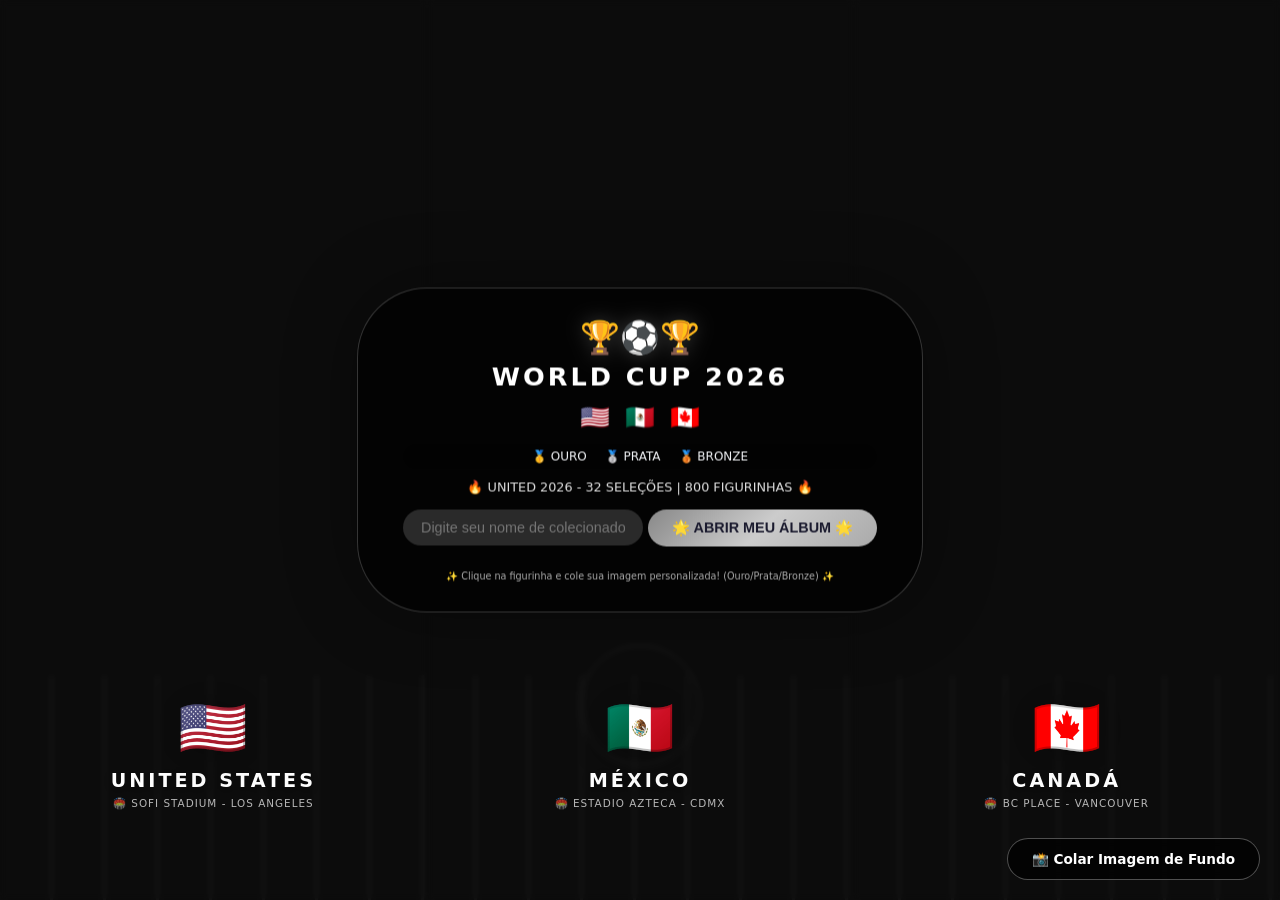
<file: index.html>
<!DOCTYPE html>
<html lang="pt-BR">
<head>
    <meta charset="UTF-8">
    <meta name="viewport" content="width=device-width, initial-scale=1.0, user-scalable=yes">
    <title>🏆 FIFA WORLD CUP 2026 - USA | MEXICO | CANADA - Álbum Digital</title>
    <style>
        * {
            margin: 0;
            padding: 0;
            box-sizing: border-box;
        }

        :root {
            --primary: #0033a0;
            --secondary: #c8102e;
            --gold: #ffd700;
            --silver: #c0c0c0;
            --bronze: #cd7f32;
            --dark-bg: #0a0f1a;
            --card-bg: #11161f;
            --slot-bg: #1e2a32;
            --fifa-gold: #d4af37;
            --gk: #f39c12;
            --df: #2ecc71;
            --ld: #1abc9c;
            --le: #e67e22;
            --vol: #95a5a6;
            --mf: #3498db;
            --pe: #9b59b6;
            --pd: #e84393;
            --at: #e74c3c;
            --escudo: #f1c40f;
        }

        body {
            font-family: 'Segoe UI', 'Roboto', system-ui, sans-serif;
            background: var(--dark-bg);
            color: #f0f2f5;
            overflow-x: hidden;
        }

        /* ANIMAÇÕES */
        @keyframes pulse {
            0%, 100% { transform: scale(1); opacity: 1; }
            50% { transform: scale(1.03); opacity: 0.95; }
        }

        @keyframes float {
            0%, 100% { transform: translateY(0px); }
            50% { transform: translateY(-8px); }
        }

        @keyframes shine {
            0% { background-position: -200%; }
            100% { background-position: 200%; }
        }

        @keyframes confetti {
            0% { transform: translateY(0) rotate(0deg); opacity: 1; }
            100% { transform: translateY(100vh) rotate(720deg); opacity: 0; }
        }

        @keyframes slideDown {
            from { transform: translateY(-100%); opacity: 0; }
            to { transform: translateY(0); opacity: 1; }
        }

        @keyframes fadeIn {
            from { opacity: 0; }
            to { opacity: 1; }
        }

        @keyframes fadeInUp {
            from { opacity: 0; transform: translateY(50px);}
            to { opacity: 1; transform: translateY(0);}
        }

        @keyframes rotateTrophy {
            from { transform: rotate(0deg); }
            to { transform: rotate(360deg); }
        }

        header {
            position: fixed;
            top: 0;
            width: 100%;
            background: rgba(0,0,0,0.85);
            backdrop-filter: blur(14px);
            padding: 12px 5%;
            border-bottom: 1px solid rgba(255,255,255,0.1);
            z-index: 100;
            display: flex;
            justify-content: space-between;
            align-items: center;
            flex-wrap: wrap;
            gap: 10px;
            animation: slideDown 0.5s ease;
        }

        .progress-track {
            width: 220px;
            height: 10px;
            background: rgba(255,255,255,0.2);
            border-radius: 20px;
            margin-top: 6px;
            overflow: hidden;
        }
        .progress-fill {
            height: 100%;
            width: 0%;
            background: linear-gradient(90deg, #888, #ccc, #fff);
            transition: width 0.5s ease;
            border-radius: 20px;
            position: relative;
            overflow: hidden;
        }
        .progress-fill::after {
            content: '';
            position: absolute;
            top: 0;
            left: 0;
            right: 0;
            bottom: 0;
            background: linear-gradient(90deg, transparent, rgba(255,255,255,0.3), transparent);
            animation: shine 1.5s infinite;
        }

        /* TELA DE LOGIN NEUTRA */
        #login-screen {
            position: fixed;
            inset: 0;
            z-index: 2000;
            animation: fadeIn 0.8s ease;
            overflow: hidden;
        }

        /* Fundo neutro */
        .stadium-bg {
            position: absolute;
            top: 0;
            left: 0;
            width: 100%;
            height: 100%;
            background: #1a1a1a;
            z-index: 0;
        }
        .stadium-bg-img {
            position: absolute;
            top: 0;
            left: 0;
            width: 100%;
            height: 100%;
            object-fit: cover;
            z-index: 0;
            opacity: 0.4;
            display: none;
        }

        /* Overlay suave */
        .dark-overlay {
            position: absolute;
            top: 0;
            left: 0;
            width: 100%;
            height: 100%;
            background: rgba(0,0,0,0.3);
            z-index: 1;
        }

        /* Botão para colar imagem de fundo */
        .upload-bg-btn {
            position: absolute;
            bottom: 20px;
            right: 20px;
            background: rgba(0,0,0,0.7);
            padding: 12px 24px;
            border-radius: 40px;
            font-size: 0.85rem;
            cursor: pointer;
            z-index: 50;
            border: 1px solid rgba(255,255,255,0.3);
            transition: all 0.3s;
            font-weight: bold;
            backdrop-filter: blur(5px);
            display: flex;
            align-items: center;
            gap: 10px;
            color: white;
        }
        .upload-bg-btn:hover {
            background: rgba(0,0,0,0.9);
            transform: scale(1.05);
            border-color: rgba(255,255,255,0.5);
        }

        /* Linhas de campo sutis */
        .stadium-lines {
            position: absolute;
            bottom: 0;
            left: 0;
            right: 0;
            height: 25%;
            background: repeating-linear-gradient(
                90deg,
                transparent,
                transparent 50px,
                rgba(255,255,255,0.05) 50px,
                rgba(255,255,255,0.05) 53px
            );
            z-index: 2;
            pointer-events: none;
        }

        /* Círculo central */
        .field-center {
            position: absolute;
            bottom: 15%;
            left: 50%;
            transform: translateX(-50%);
            width: 120px;
            height: 120px;
            border: 1px solid rgba(255,255,255,0.15);
            border-radius: 50%;
            z-index: 2;
            pointer-events: none;
        }

        .countries-container {
            display: flex;
            width: 100%;
            height: 100%;
            position: relative;
            z-index: 5;
        }

        .country-panel {
            flex: 1;
            position: relative;
            overflow: hidden;
            transition: all 0.5s ease;
            cursor: pointer;
            display: flex;
            flex-direction: column;
            align-items: center;
            justify-content: center;
            background: rgba(0,0,0,0.15);
            backdrop-filter: blur(3px);
        }
        .country-panel:hover {
            flex: 1.2;
            background: rgba(0,0,0,0.2);
        }

        /* Fundo neutro dos países */
        .usa-bg-default {
            position: absolute;
            top: 0;
            left: 0;
            width: 100%;
            height: 100%;
            background: rgba(0,0,0,0.2);
            z-index: -1;
        }
        .mexico-bg-default {
            position: absolute;
            top: 0;
            left: 0;
            width: 100%;
            height: 100%;
            background: rgba(0,0,0,0.2);
            z-index: -1;
        }
        .canada-bg-default {
            position: absolute;
            top: 0;
            left: 0;
            width: 100%;
            height: 100%;
            background: rgba(0,0,0,0.2);
            z-index: -1;
        }

        /* Overlay de texto */
        .country-overlay {
            position: absolute;
            bottom: 10%;
            left: 0;
            right: 0;
            text-align: center;
            z-index: 2;
            animation: float 3s ease-in-out infinite;
        }
        .country-flag {
            font-size: 3.5rem;
            filter: drop-shadow(0 0 20px rgba(0,0,0,0.3));
        }
        .country-name {
            font-size: 1.2rem;
            font-weight: 600;
            letter-spacing: 3px;
            color: white;
            text-transform: uppercase;
            text-shadow: 0 2px 10px rgba(0,0,0,0.3);
            margin-top: 8px;
        }
        .stadium-name {
            font-size: 0.65rem;
            color: rgba(255,255,255,0.7);
            margin-top: 5px;
            letter-spacing: 1px;
        }

        /* Card de login neutro */
        .login-card {
            position: absolute;
            top: 50%;
            left: 50%;
            transform: translate(-50%, -50%);
            background: rgba(0,0,0,0.7);
            backdrop-filter: blur(16px);
            padding: 30px 45px;
            border-radius: 70px;
            text-align: center;
            border: 1px solid rgba(255,255,255,0.2);
            box-shadow: 0 0 70px rgba(0,0,0,0.4);
            animation: fadeInUp 0.7s;
            z-index: 25;
            min-width: 340px;
        }

        .login-card h1 {
            font-size: 1.6rem;
            color: white;
            margin-bottom: 8px;
            letter-spacing: 3px;
            animation: pulse 2s infinite;
            font-weight: 700;
        }

        .worldcup-logo {
            font-size: 2rem;
            margin-bottom: 5px;
            animation: rotateTrophy 12s linear infinite;
            display: inline-block;
            filter: drop-shadow(0 0 10px rgba(255,255,255,0.2));
        }

        .host-flags {
            display: flex;
            justify-content: center;
            gap: 15px;
            margin: 12px 0;
            font-size: 1.5rem;
        }
        .host-flags span {
            animation: float 3s ease-in-out infinite;
            cursor: pointer;
            transition: transform 0.3s;
        }
        .host-flags span:hover {
            transform: scale(1.2);
        }

        .medal-icons {
            display: flex;
            justify-content: center;
            gap: 18px;
            margin: 10px 0;
            font-size: 0.75rem;
            background: rgba(0,0,0,0.3);
            padding: 6px 18px;
            border-radius: 40px;
        }
        .medal-icons span {
            display: inline-flex;
            align-items: center;
            gap: 5px;
            transition: all 0.3s;
        }
        .medal-icons span:hover {
            transform: scale(1.15);
        }

        .sticker-preview {
            font-size: 0.6rem;
            margin-top: 10px;
            color: #aaa;
        }

        main {
            margin-top: 115px;
            padding: 20px 4% 60px;
        }

        .country-section {
            background: var(--card-bg);
            border-radius: 36px;
            margin-bottom: 48px;
            padding: 26px 22px;
            border-left: 4px solid rgba(255,255,255,0.2);
            transition: all 0.3s ease;
            box-shadow: 0 12px 28px rgba(0,0,0,0.4);
            animation: fadeInUp 0.5s ease;
            animation-fill-mode: both;
        }
        .country-section:hover {
            transform: translateX(5px);
            border-left-color: rgba(255,255,255,0.5);
        }

        .country-header {
            display: flex;
            align-items: center;
            gap: 20px;
            margin-bottom: 28px;
            font-size: 1.9rem;
            font-weight: 800;
            text-transform: uppercase;
            letter-spacing: 1.5px;
            border-bottom: 1px solid rgba(255,255,255,0.1);
            padding-bottom: 12px;
        }

        .flag-icon {
            width: 60px;
            height: 40px;
            object-fit: cover;
            border-radius: 10px;
            border: 1px solid #aaa;
            box-shadow: 0 3px 8px black;
            transition: transform 0.3s;
        }
        .flag-icon:hover {
            transform: scale(1.1) rotate(5deg);
        }

        .album-grid {
            display: grid;
            grid-template-columns: repeat(auto-fill, minmax(150px, 1fr));
            gap: 20px;
        }

        .sticker {
            aspect-ratio: 3 / 4;
            background: var(--slot-bg);
            border-radius: 20px;
            position: relative;
            cursor: pointer;
            transition: all 0.3s cubic-bezier(0.2, 0.9, 0.4, 1.1);
            display: flex;
            align-items: center;
            justify-content: center;
            border: 1px solid #3a4a5a;
            overflow: hidden;
            box-shadow: 0 6px 12px rgba(0,0,0,0.3);
            animation: fadeInUp 0.4s ease;
            animation-fill-mode: both;
        }

        .sticker::before {
            content: "📸";
            font-size: 3rem;
            font-weight: bold;
            color: #5a6a7a;
            position: absolute;
            opacity: 0.8;
            z-index: 0;
            transition: all 0.3s;
        }

        .sticker:hover {
            transform: translateY(-8px) scale(1.03);
            border-color: var(--fifa-gold);
            box-shadow: 0 20px 30px rgba(0,0,0,0.5);
        }
        .sticker:hover::before {
            transform: scale(1.1);
            color: var(--fifa-gold);
        }

        .sticker-num {
            position: absolute;
            top: 8px;
            left: 12px;
            font-size: 0.7rem;
            background: rgba(0,0,0,0.7);
            padding: 3px 8px;
            border-radius: 40px;
            font-weight: bold;
            z-index: 2;
            color: #ffd966;
            letter-spacing: 0.5px;
        }

        .collected {
            background: #ffffff !important;
        }

        .ouro.collected {
            border: 3px solid var(--fifa-gold) !important;
            box-shadow: 0 0 25px rgba(212,175,55,0.8);
            animation: goldPulse 1s ease;
        }
        @keyframes goldPulse {
            0%, 100% { box-shadow: 0 0 0 0 rgba(212,175,55,0.7); }
            50% { box-shadow: 0 0 0 15px rgba(212,175,55,0); }
        }

        .prata.collected {
            border: 3px solid var(--silver) !important;
            box-shadow: 0 0 20px rgba(192,192,192,0.6);
        }
        .bronze.collected {
            border: 3px solid var(--bronze) !important;
            box-shadow: 0 0 18px rgba(205,127,50,0.5);
        }

        .ouro.collected::after {
            content: "🥇";
            position: absolute;
            top: 5px;
            right: 8px;
            font-size: 18px;
            z-index: 6;
            animation: bounce 0.5s ease;
        }
        .prata.collected::after {
            content: "🥈";
            position: absolute;
            top: 5px;
            right: 8px;
            font-size: 18px;
            z-index: 6;
            animation: bounce 0.5s ease;
        }
        .bronze.collected::after {
            content: "🥉";
            position: absolute;
            top: 5px;
            right: 8px;
            font-size: 18px;
            z-index: 6;
            animation: bounce 0.5s ease;
        }

        @keyframes bounce {
            0%, 100% { transform: scale(1); }
            50% { transform: scale(1.3); }
        }

        .collected::before {
            display: none;
        }

        .player-img {
            width: 100%;
            height: 100%;
            object-fit: cover;
            display: none;
            z-index: 1;
        }

        .collected .player-img {
            display: block;
            animation: pasteGlow 0.5s cubic-bezier(0.2, 0.9, 0.3, 1.2);
        }

        @keyframes pasteGlow {
            0% { transform: scale(1.3) rotate(-5deg); opacity: 0; filter: brightness(1.5);}
            50% { transform: scale(1.05); opacity: 0.8; }
            100% { transform: scale(1); opacity: 1; filter: brightness(1);}
        }

        .info {
            position: absolute;
            bottom: 0;
            left: 0;
            width: 100%;
            background: linear-gradient(to top, #000000dd, #00000099);
            backdrop-filter: blur(8px);
            padding: 8px 4px;
            text-align: center;
            display: none;
            z-index: 3;
            border-top: 1px solid var(--fifa-gold);
            transform: translateY(100%);
            transition: transform 0.3s;
        }

        .collected:hover .info {
            transform: translateY(0);
        }

        .collected .info {
            display: block;
        }

        .info b {
            font-size: 11px;
            font-weight: bold;
            color: white;
            display: block;
            text-transform: uppercase;
            white-space: nowrap;
            overflow: hidden;
            text-overflow: ellipsis;
        }

        .badge {
            display: inline-block;
            padding: 2px 10px;
            border-radius: 30px;
            font-size: 8px;
            font-weight: bold;
            margin-top: 4px;
            text-transform: uppercase;
        }

        .modal {
            display: none;
            position: fixed;
            top: 0;
            left: 0;
            width: 100%;
            height: 100%;
            background: rgba(0,0,0,0.95);
            z-index: 3000;
            justify-content: center;
            align-items: center;
            animation: fadeIn 0.3s ease;
        }
        .modal-content {
            background: #1a1f2e;
            padding: 30px;
            border-radius: 40px;
            text-align: center;
            border: 2px solid var(--fifa-gold);
            max-width: 400px;
            width: 90%;
            animation: slideUp 0.4s ease;
        }
        @keyframes slideUp {
            from { transform: translateY(50px); opacity: 0; }
            to { transform: translateY(0); opacity: 1; }
        }

        .modal-content input, .modal-content select {
            width: 100%;
            margin: 10px 0;
            padding: 12px;
            border-radius: 30px;
            border: none;
            background: #2a2f3e;
            color: white;
        }
        .categoria-select {
            background: #2a2f3e;
            color: white;
            cursor: pointer;
        }

        button {
            background: linear-gradient(135deg, #888, #ccc, #aaa);
            border: none;
            padding: 10px 24px;
            font-weight: bold;
            border-radius: 60px;
            font-size: 0.9rem;
            cursor: pointer;
            transition: all 0.3s;
            color: #1a1a2e;
            font-weight: 800;
        }
        button:hover {
            transform: scale(1.03);
            box-shadow: 0 8px 18px rgba(0,0,0,0.3);
        }

        input {
            padding: 10px 18px;
            border-radius: 60px;
            border: none;
            width: 240px;
            background: #2a2a2a;
            color: white;
            text-align: center;
            font-size: 0.9rem;
            margin-bottom: 15px;
        }
        input:focus {
            outline: none;
            transform: scale(1.02);
            box-shadow: 0 0 10px rgba(255,255,255,0.3);
        }

        .stats-categorias {
            display: flex;
            gap: 20px;
            background: rgba(0,0,0,0.5);
            padding: 8px 15px;
            border-radius: 40px;
            font-size: 0.8rem;
        }
        .ouro-text { color: var(--fifa-gold); font-weight: bold; }
        .prata-text { color: var(--silver); font-weight: bold; }
        .bronze-text { color: var(--bronze); font-weight: bold; }
        .stats-categorias span {
            transition: all 0.3s;
            cursor: pointer;
        }
        .stats-categorias span:hover {
            transform: scale(1.1);
        }

        .host-badge {
            position: fixed;
            bottom: 15px;
            left: 15px;
            background: rgba(0,0,0,0.6);
            backdrop-filter: blur(5px);
            padding: 5px 12px;
            border-radius: 30px;
            font-size: 0.7rem;
            z-index: 99;
            display: flex;
            gap: 8px;
            animation: float 3s ease-in-out infinite;
        }

        .confetti {
            position: fixed;
            width: 10px;
            height: 10px;
            pointer-events: none;
            z-index: 9999;
            animation: confetti 3s ease-out forwards;
        }

        .cat-escudo { background: var(--escudo); color: #000; }
        .cat-goleiro { background: var(--gk); }
        .cat-defesa { background: var(--df); }
        .cat-ld { background: var(--ld); }
        .cat-le { background: var(--le); }
        .cat-vol { background: var(--vol); }
        .cat-meio { background: var(--mf); }
        .cat-pe { background: var(--pe); }
        .cat-pd { background: var(--pd); }
        .cat-ataque { background: var(--at); }

        @media (max-width: 680px) {
            .album-grid { grid-template-columns: repeat(auto-fill, minmax(115px, 1fr)); gap: 14px; }
            .country-header { font-size: 1.2rem; }
            .login-card { padding: 20px 25px; min-width: 300px; }
            .login-card h1 { font-size: 1.3rem; }
            .country-name { font-size: 0.8rem; letter-spacing: 1px; }
            .country-flag { font-size: 2rem; }
            .stadium-name { font-size: 0.5rem; }
            .upload-bg-btn { font-size: 0.65rem; bottom: 10px; right: 10px; padding: 8px 16px; }
            .field-center { width: 60px; height: 60px; bottom: 12%; }
        }
    </style>
</head>
<body>

<div id="login-screen">
    <!-- FUNDO PERSONALIZÁVEL NEUTRO -->
    <div class="stadium-bg" id="stadium-bg-default"></div>
    <img class="stadium-bg-img" id="stadium-bg-img" style="display: none;">
    <div class="dark-overlay"></div>
    
    <!-- Botão para colar imagem de fundo -->
    <div class="upload-bg-btn" onclick="document.getElementById('upload-bg').click()">
        📸 Colar Imagem de Fundo
    </div>
    <input type="file" id="upload-bg" accept="image/*" style="display: none;" onchange="uploadBackgroundImage(this)">
    
    <!-- Linhas do campo de futebol -->
    <div class="stadium-lines"></div>
    <div class="field-center"></div>
    
    <!-- 3 PAÍSES SEDE -->
    <div class="countries-container">
        <!-- USA -->
        <div class="country-panel" id="panel-usa">
            <div class="usa-bg-default" id="bg-usa"></div>
            <div class="country-overlay">
                <div class="country-flag">🇺🇸</div>
                <div class="country-name">UNITED STATES</div>
                <div class="stadium-name">🏟️ SOFI STADIUM - LOS ANGELES</div>
            </div>
        </div>
        
        <!-- MÉXICO -->
        <div class="country-panel" id="panel-mexico">
            <div class="mexico-bg-default" id="bg-mexico"></div>
            <div class="country-overlay">
                <div class="country-flag">🇲🇽</div>
                <div class="country-name">MÉXICO</div>
                <div class="stadium-name">🏟️ ESTADIO AZTECA - CDMX</div>
            </div>
        </div>
        
        <!-- CANADÁ -->
        <div class="country-panel" id="panel-canada">
            <div class="canada-bg-default" id="bg-canada"></div>
            <div class="country-overlay">
                <div class="country-flag">🇨🇦</div>
                <div class="country-name">CANADÁ</div>
                <div class="stadium-name">🏟️ BC PLACE - VANCOUVER</div>
            </div>
        </div>
    </div>
    
    <!-- Card de Login -->
    <div class="login-card">
        <div class="worldcup-logo">🏆⚽🏆</div>
        <h1>WORLD CUP 2026</h1>
        <div class="host-flags">
            <span>🇺🇸</span>
            <span>🇲🇽</span>
            <span>🇨🇦</span>
        </div>
        <div class="medal-icons">
            <span>🥇 OURO</span>
            <span>🥈 PRATA</span>
            <span>🥉 BRONZE</span>
        </div>
        <p style="margin: 10px 0 15px; color: #ddd; font-weight: 500; font-size:0.8rem;">🔥 UNITED 2026 - 32 SELEÇÕES | 800 FIGURINHAS 🔥</p>
        <input type="text" id="username" placeholder="Digite seu nome de colecionador" autocomplete="off">
        <button onclick="iniciarAlbum()">🌟 ABRIR MEU ÁLBUM 🌟</button>
        <p class="sticker-preview">✨ Clique na figurinha e cole sua imagem personalizada! (Ouro/Prata/Bronze) ✨</p>
    </div>
</div>

<header id="header" style="display: none;">
    <div>
        <h2 id="welcome" style="color: white; font-size: 1.2rem;">🏆 WORLD CUP 2026</h2>
    </div>
    <div style="display: flex; gap: 15px; align-items: center;">
        <div class="stats-categorias">
            <span class="ouro-text">🥇 <span id="ouroCount">0</span></span>
            <span class="prata-text">🥈 <span id="prataCount">0</span></span>
            <span class="bronze-text">🥉 <span id="bronzeCount">0</span></span>
        </div>
        <div style="text-align: right;">
            <span id="counter-txt" style="font-weight: bold; background: #000000aa; padding: 5px 14px; border-radius: 40px;">0 / 800</span>
            <div class="progress-track"><div class="progress-fill" id="bar"></div></div>
        </div>
    </div>
</header>

<main id="app" style="display: none;"></main>

<div class="host-badge" id="hostBadge" style="display: none;">
    <span>🇺🇸</span>
    <span>🇲🇽</span>
    <span>🇨🇦</span>
    <span style="color: white;">UNITED 2026</span>
</div>

<div id="imageModal" class="modal">
    <div class="modal-content">
        <h3>📷 COLAR FIGURINHA</h3>
        <p id="modalStickerInfo" style="color:#ccc; margin-bottom:10px;">Figurinha #0</p>
        
        <label style="color:var(--fifa-gold);">🏅 Categoria da figurinha:</label>
        <select id="categoriaFigurinha" class="categoria-select">
            <option value="ouro">🥇 OURO (Lendária)</option>
            <option value="prata">🥈 PRATA (Especial)</option>
            <option value="bronze">🥉 BRONZE (Comum)</option>
        </select>
        
        <label style="color:var(--fifa-gold); margin-top:10px;">📁 Upload do computador:</label>
        <input type="file" id="uploadImage" accept="image/*">
        
        <label style="color:var(--fifa-gold); margin-top:10px;">🔗 Ou URL da imagem:</label>
        <input type="text" id="urlImage" placeholder="https://exemplo.com/jogador.jpg">
        
        <div id="previewContainer"></div>
        <div>
            <button onclick="aplicarImagem()">✅ COLAR</button>
            <button class="btn-close" onclick="fecharModal()">❌ CANCELAR</button>
        </div>
    </div>
</div>

<script>
    // Função para fazer upload da imagem de fundo
    function uploadBackgroundImage(input) {
        if (input.files && input.files[0]) {
            const reader = new FileReader();
            reader.onload = function(e) {
                const bgDefault = document.getElementById('stadium-bg-default');
                const bgImg = document.getElementById('stadium-bg-img');
                bgDefault.style.display = 'none';
                bgImg.src = e.target.result;
                bgImg.style.display = 'block';
                localStorage.setItem('stadium_bg_image', e.target.result);
            };
            reader.readAsDataURL(input.files[0]);
        }
    }

    // Carregar imagem salva do localStorage
    function loadSavedImages() {
        const savedBgImage = localStorage.getItem('stadium_bg_image');
        if (savedBgImage) {
            const bgDefault = document.getElementById('stadium-bg-default');
            const bgImg = document.getElementById('stadium-bg-img');
            bgDefault.style.display = 'none';
            bgImg.src = savedBgImage;
            bgImg.style.display = 'block';
        }
    }

    // 32 SELEÇÕES MUNDIAIS
    const paisesMapping = {
        "Brasil": "br", "Argentina": "ar", "França": "fr", "Inglaterra": "gb-eng", "Espanha": "es", "Alemanha": "de",
        "Portugal": "pt", "Holanda": "nl", "Bélgica": "be", "Itália": "it", "Uruguai": "uy", "Colômbia": "co",
        "México": "mx", "EUA": "us", "Canadá": "ca", "Marrocos": "ma", "Senegal": "sn", "Japão": "jp",
        "Coreia do Sul": "kr", "Croácia": "hr", "Suíça": "ch", "Dinamarca": "dk", "Austrália": "au", "Nigéria": "ng",
        "Gana": "gh", "Equador": "ec", "Chile": "cl", "Sérvia": "rs", "Polônia": "pl", "Suécia": "se", "Arábia Saudita": "sa", "Egito": "eg"
    };
    const selecoes = Object.keys(paisesMapping);

    const databaseCraques = {
        "Brasil": [{ nome: "Vini Jr", pos: "pe" }, { nome: "Neymar", pos: "ataque" }, { nome: "Rodrygo", pos: "pd" }, { nome: "Endrick", pos: "ataque" }, { nome: "Raphinha", pos: "pd" }],
        "Argentina": [{ nome: "Messi", pos: "ataque" }, { nome: "Di María", pos: "pd" }, { nome: "Lautaro", pos: "ataque" }, { nome: "Julián", pos: "ataque" }],
        "França": [{ nome: "Mbappé", pos: "ataque" }, { nome: "Griezmann", pos: "ataque" }, { nome: "Coman", pos: "pe" }, { nome: "Dembélé", pos: "pd" }],
        "Inglaterra": [{ nome: "Kane", pos: "ataque" }, { nome: "Saka", pos: "pd" }, { nome: "Bellingham", pos: "meio" }, { nome: "Foden", pos: "ataque" }],
        "Portugal": [{ nome: "Ronaldo", pos: "ataque" }, { nome: "Leão", pos: "pe" }, { nome: "Bernardo", pos: "meio" }, { nome: "Felix", pos: "ataque" }],
        "Espanha": [{ nome: "Yamal", pos: "pd" }, { nome: "Morata", pos: "ataque" }, { nome: "Williams", pos: "pe" }],
        "Alemanha": [{ nome: "Musiala", pos: "ataque" }, { nome: "Havertz", pos: "ataque" }, { nome: "Sané", pos: "pd" }],
        "EUA": [{ nome: "Pulisic", pos: "pd" }, { nome: "McKennie", pos: "meio" }, { nome: "Balogun", pos: "ataque" }, { nome: "Reyna", pos: "meio" }, { nome: "Weah", pos: "pd" }],
        "México": [{ nome: "Lozano", pos: "pe" }, { nome: "Álvarez", pos: "vol" }, { nome: "Jiménez", pos: "ataque" }, { nome: "Ochoa", pos: "goleiro" }, { nome: "Vega", pos: "ataque" }],
        "Canadá": [{ nome: "Davies", pos: "le" }, { nome: "David", pos: "ataque" }, { nome: "Buchanan", pos: "pe" }, { nome: "Eustaquio", pos: "meio" }, { nome: "Larin", pos: "ataque" }]
    };
    for(let p of selecoes) {
        if(!databaseCraques[p]) databaseCraques[p] = [{ nome: `Craque ${p}`, pos: "ataque" }];
    }

    const TOTAL_POR_SELECAO = 25;
    let albumData = [];
    let stickersCollected = JSON.parse(localStorage.getItem('wc2026_figurinhas')) || [];
    let customImages = JSON.parse(localStorage.getItem('wc2026_custom_images')) || {};
    let stickerCategories = JSON.parse(localStorage.getItem('wc2026_categories')) || {};
    let currentStickerId = null;
    let currentStickerElement = null;

    function gerarAlbumCompleto() {
        let globalId = 1;
        const novoAlbum = [];
        for (let pais of selecoes) {
            const iso = paisesMapping[pais];
            const craquesList = databaseCraques[pais] || [];
            const figurinhasTime = [];
            let usedNames = new Set();
            for (let i = 1; i <= TOTAL_POR_SELECAO; i++) {
                let nomeFig = "", posicao = "";
                if (i === 1) {
                    nomeFig = `Escudo ${pais}`;
                    posicao = "escudo";
                } else {
                    if (i <= 3) posicao = "goleiro";
                    else if (i <= 6) posicao = "defesa";
                    else if (i <= 8) posicao = "ld";
                    else if (i <= 10) posicao = "le";
                    else if (i <= 13) posicao = "vol";
                    else if (i <= 17) posicao = "meio";
                    else if (i <= 20) posicao = "pe";
                    else if (i <= 23) posicao = "pd";
                    else posicao = "ataque";
                    const craque = craquesList.find(c => c.pos === posicao && !usedNames.has(c.nome));
                    if (craque) {
                        nomeFig = craque.nome;
                        usedNames.add(craque.nome);
                    } else {
                        nomeFig = `${pais} ${posicao.charAt(0).toUpperCase() + posicao.slice(1)} ${i}`;
                    }
                }
                figurinhasTime.push({ globalId: globalId++, nome: nomeFig, pos: posicao, iso: iso, pais: pais });
            }
            novoAlbum.push({ pais, iso, figurinhas: figurinhasTime });
        }
        return novoAlbum;
    }

    albumData = gerarAlbumCompleto();

    function obterUrlImagem(fig) {
        if (customImages[fig.globalId]) return customImages[fig.globalId];
        if (fig.pos === 'escudo') return `https://flagcdn.com/512x384/${fig.iso}.png`;
        return "https://media.api-sports.io/football/players/placeholder.png";
    }

    function renderizarAlbum() {
        const container = document.getElementById('app');
        let html = '';
        for (let time of albumData) {
            html += `<section class="country-section"><div class="country-header"><img src="https://flagcdn.com/w80/${time.iso}.png" class="flag-icon"><span>${time.pais}</span></div><div class="album-grid">`;
            for (let fig of time.figurinhas) {
                const isCollected = stickersCollected.includes(fig.globalId);
                const categoria = stickerCategories[fig.globalId] || '';
                const imgUrl = obterUrlImagem(fig);
                html += `<div class="sticker ${categoria} ${isCollected ? 'collected' : ''}" onclick="abrirModalParaColar(${fig.globalId}, this)"><span class="sticker-num">#${fig.globalId}</span><img src="${imgUrl}" class="player-img" loading="lazy" onerror="this.src='https://media.api-sports.io/football/players/placeholder.png'"><div class="info"><b>${fig.nome}</b><span class="badge cat-${fig.pos}">${fig.pos.toUpperCase()}</span></div></div>`;
            }
            html += `</div></section>`;
        }
        container.innerHTML = html;
        atualizarProgresso();
    }

    function criarConfetes() {
        for(let i = 0; i < 50; i++) {
            const confetti = document.createElement('div');
            confetti.className = 'confetti';
            confetti.style.left = Math.random() * 100 + '%';
            confetti.style.background = `hsl(${Math.random() * 360}, 100%, 50%)`;
            confetti.style.width = Math.random() * 8 + 4 + 'px';
            confetti.style.height = Math.random() * 8 + 4 + 'px';
            confetti.style.animationDelay = Math.random() * 0.5 + 's';
            document.body.appendChild(confetti);
            setTimeout(() => confetti.remove(), 3000);
        }
    }

    function abrirModalParaColar(id, elemento) {
        const fig = encontrarFigurinhaPorId(id);
        if (!fig) return;
        currentStickerId = id;
        currentStickerElement = elemento;
        document.getElementById('categoriaFigurinha').value = stickerCategories[id] || 'bronze';
        document.getElementById('modalStickerInfo').innerHTML = `⚡ #${id} - ${fig.nome} (${fig.pais}) ⚡`;
        document.getElementById('uploadImage').value = '';
        document.getElementById('urlImage').value = '';
        document.getElementById('previewContainer').innerHTML = '';
        document.getElementById('imageModal').style.display = 'flex';
    }

    function encontrarFigurinhaPorId(id) {
        for(let time of albumData) {
            for(let fig of time.figurinhas) {
                if(fig.globalId === id) return fig;
            }
        }
        return null;
    }

    function previewImagem() {
        const fileInput = document.getElementById('uploadImage');
        const urlInput = document.getElementById('urlImage');
        const previewDiv = document.getElementById('previewContainer');
        if(fileInput.files && fileInput.files[0]) {
            const reader = new FileReader();
            reader.onload = function(e) {
                previewDiv.innerHTML = `<img src="${e.target.result}" style="max-width:120px; max-height:120px; border-radius:16px; margin-top:10px; border:2px solid gold; animation: pulse 0.5s;">`;
            };
            reader.readAsDataURL(fileInput.files[0]);
        } else if(urlInput.value) {
            previewDiv.innerHTML = `<img src="${urlInput.value}" style="max-width:120px; max-height:120px; border-radius:16px; margin-top:10px; border:2px solid gold;" onerror="this.style.display='none';">`;
        } else {
            previewDiv.innerHTML = '';
        }
    }

    document.getElementById('uploadImage').addEventListener('change', previewImagem);
    document.getElementById('urlImage').addEventListener('input', previewImagem);

    function aplicarImagem() {
        const fileInput = document.getElementById('uploadImage');
        const urlInput = document.getElementById('urlImage');
        const categoria = document.getElementById('categoriaFigurinha').value;
        const processarImagem = (imagemUrl) => {
            stickerCategories[currentStickerId] = categoria;
            localStorage.setItem('wc2026_categories', JSON.stringify(stickerCategories));
            salvarImagemNoAlbum(imagemUrl);
        };
        if (fileInput.files && fileInput.files[0]) {
            const reader = new FileReader();
            reader.onload = function(e) { processarImagem(e.target.result); };
            reader.readAsDataURL(fileInput.files[0]);
        } else if (urlInput.value.trim()) {
            let url = urlInput.value.trim();
            if(url.startsWith('http')) processarImagem(url);
            else alert("URL inválida! Use http:// ou https://");
        } else {
            alert("Escolha uma imagem do computador ou insira uma URL!");
        }
    }

    function salvarImagemNoAlbum(imagemUrl) {
        if (!currentStickerId) return;
        customImages[currentStickerId] = imagemUrl;
        localStorage.setItem('wc2026_custom_images', JSON.stringify(customImages));
        if (!stickersCollected.includes(currentStickerId)) {
            stickersCollected.push(currentStickerId);
            localStorage.setItem('wc2026_figurinhas', JSON.stringify(stickersCollected));
            criarConfetes();
            try {
                const audioCtx = new (window.AudioContext || window.webkitAudioContext)();
                const osc = audioCtx.createOscillator();
                const gain = audioCtx.createGain();
                osc.connect(gain);
                gain.connect(audioCtx.destination);
                osc.frequency.value = 880;
                gain.gain.value = 0.15;
                osc.start();
                gain.gain.exponentialRampToValueAtTime(0.00001, audioCtx.currentTime + 0.4);
                osc.stop(audioCtx.currentTime + 0.4);
                audioCtx.resume();
            } catch(e) {}
        }
        if (currentStickerElement) {
            const categoria = stickerCategories[currentStickerId];
            currentStickerElement.classList.remove('ouro', 'prata', 'bronze');
            if (categoria) currentStickerElement.classList.add(categoria);
            currentStickerElement.classList.add('collected');
            const imgElement = currentStickerElement.querySelector('.player-img');
            if (imgElement) imgElement.src = imagemUrl;
        }
        atualizarProgresso();
        fecharModal();
        if (navigator.vibrate) navigator.vibrate(50);
    }

    function fecharModal() {
        document.getElementById('imageModal').style.display = 'none';
        currentStickerId = null;
        currentStickerElement = null;
    }

    function atualizarProgresso() {
        const total = 800;
        const count = stickersCollected.length;
        document.getElementById('counter-txt').innerHTML = `${count} / ${total}`;
        document.getElementById('bar').style.width = (count / total) * 100 + '%';
        let ouro = 0, prata = 0, bronze = 0;
        for(let id of stickersCollected) {
            const cat = stickerCategories[id];
            if(cat === 'ouro') ouro++;
            else if(cat === 'prata') prata++;
            else if(cat === 'bronze') bronze++;
        }
        document.getElementById('ouroCount').innerText = ouro;
        document.getElementById('prataCount').innerText = prata;
        document.getElementById('bronzeCount').innerText = bronze;
        if (count === total) {
            criarConfetes();
            setTimeout(() => alert("🏆🇺🇸🇲🇽🇨🇦 PARABÉNS! ÁLBUM COMPLETO - UNITED 2026! 🏆"), 500);
        }
    }

    function iniciarAlbum() {
        const user = document.getElementById('username').value.trim();
        if (user.length < 2) { alert("Digite seu nome de colecionador!"); return; }
        localStorage.setItem('wc2026_user', user);
        document.getElementById('login-screen').style.display = 'none';
        document.getElementById('header').style.display = 'flex';
        document.getElementById('app').style.display = 'block';
        document.getElementById('hostBadge').style.display = 'flex';
        document.getElementById('welcome').innerHTML = `🏆 ${user} • UNITED 2026 🏆`;
        renderizarAlbum();
    }

    loadSavedImages();

    window.abrirModalParaColar = abrirModalParaColar;
    window.aplicarImagem = aplicarImagem;
    window.fecharModal = fecharModal;
    window.iniciarAlbum = iniciarAlbum;
    window.uploadBackgroundImage = uploadBackgroundImage;
    
    if (localStorage.getItem('wc2026_user')) {
        document.getElementById('username').value = localStorage.getItem('wc2026_user');
    }
</script>
</body>
</html>
</file>
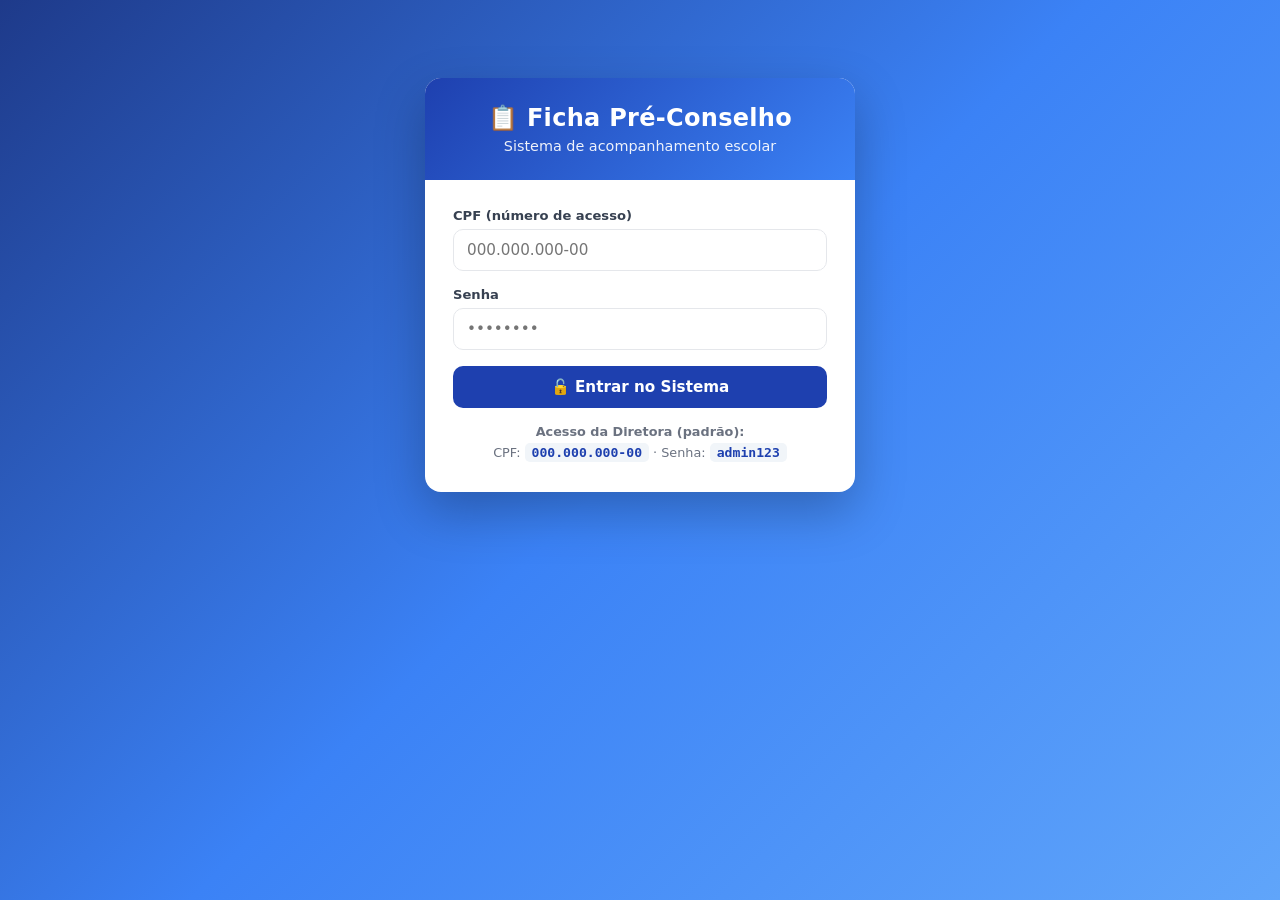
<file: ficha.html>
<!DOCTYPE html>
<html lang="pt-BR">
<head>
<meta charset="UTF-8">
<meta name="viewport" content="width=device-width, initial-scale=1">
<title>Ficha Pré-Conselho Escolar</title>
<style>
  *{box-sizing:border-box;margin:0;padding:0}
  :root{
    --azul:#1e40af; --azul2:#3b82f6; --verde:#059669; --vermelho:#dc2626;
    --cinza:#6b7280; --borda:#e5e7eb; --bg:#f1f5f9; --amarelo:#f59e0b;
  }
  body{
    font-family:'Segoe UI',system-ui,-apple-system,sans-serif;
    background:linear-gradient(135deg,#1e3a8a 0%,#3b82f6 50%,#60a5fa 100%);
    min-height:100vh; color:#1f2937; padding:24px 16px;
  }
  .screen{display:none}
  .screen.active{display:block; animation:fade .3s ease}
  @keyframes fade{from{opacity:0;transform:translateY(10px)}to{opacity:1;transform:none}}

  .card{
    background:#fff;border-radius:16px;box-shadow:0 20px 50px rgba(0,0,0,.25);
    max-width:1150px;margin:0 auto;overflow:hidden;
  }
  .card-login{max-width:430px;margin-top:6vh}
  .card-head{
    background:linear-gradient(135deg,var(--azul),var(--azul2));
    color:#fff;padding:26px 28px;
  }
  .card-head h1{font-size:1.5rem;letter-spacing:.3px;display:flex;align-items:center;gap:10px}
  .card-head p{opacity:.92;font-size:.9rem;margin-top:6px}
  .card-body{padding:28px}

  label{display:block;font-size:.82rem;font-weight:600;color:#374151;margin-bottom:6px}
  input,select,textarea{
    width:100%;padding:11px 13px;border:1.5px solid var(--borda);border-radius:10px;
    font-size:.95rem;font-family:inherit;background:#fff;transition:.15s;color:#111827;
  }
  input:focus,select:focus,textarea:focus{
    outline:none;border-color:var(--azul2);box-shadow:0 0 0 3px rgba(59,130,246,.15)
  }
  textarea{resize:vertical;min-height:90px;line-height:1.5}
  .field{margin-bottom:16px}
  .row{display:grid;grid-template-columns:1fr 1fr;gap:14px}
  @media(max-width:640px){.row{grid-template-columns:1fr}}

  .btn{
    display:inline-flex;align-items:center;justify-content:center;gap:8px;
    padding:12px 22px;border:none;border-radius:10px;font-size:.95rem;font-weight:600;
    cursor:pointer;transition:.18s;font-family:inherit;background:var(--azul);color:#fff;
  }
  .btn:hover{background:#1e3a8a;transform:translateY(-1px);box-shadow:0 6px 16px rgba(30,64,175,.3)}
  .btn:active{transform:none}
  .btn.full{width:100%}
  .btn.ghost{background:#f1f5f9;color:#374151}
  .btn.ghost:hover{background:#e2e8f0;box-shadow:none}
  .btn.ok{background:var(--verde)} .btn.ok:hover{background:#047857;box-shadow:0 6px 16px rgba(5,150,105,.3)}
  .btn.sm{padding:7px 13px;font-size:.82rem;border-radius:8px}
  .btn.danger{background:#fee2e2;color:var(--vermelho)}
  .btn.danger:hover{background:#fecaca;box-shadow:none}
  .btn.amarelo{background:var(--amarelo)} .btn.amarelo:hover{background:#d97706}

  .tabs{display:flex;gap:4px;border-bottom:2px solid var(--borda);padding:0 20px;flex-wrap:wrap;background:#fafbfc}
  .tab{
    padding:14px 18px;border:none;background:none;font-size:.9rem;font-weight:600;
    color:var(--cinza);cursor:pointer;border-bottom:3px solid transparent;margin-bottom:-2px;
    font-family:inherit;transition:.15s;
  }
  .tab:hover{color:var(--azul)}
  .tab.active{color:var(--azul);border-bottom-color:var(--azul)}
  .panel{display:none;padding:26px 28px}
  .panel.active{display:block}

  .item{
    display:flex;justify-content:space-between;align-items:center;gap:14px;
    padding:14px 16px;border:1.5px solid var(--borda);border-radius:12px;margin-bottom:10px;
    background:#fafbfc;transition:.15s;flex-wrap:wrap;
  }
  .item:hover{border-color:#93c5fd;background:#eff6ff}
  .item strong{font-size:.98rem;color:#111827}
  .meta{font-size:.8rem;color:var(--cinza);margin-top:3px}
  .actions{display:flex;gap:8px;flex-wrap:wrap}

  .empty{
    text-align:center;color:var(--cinza);padding:30px 20px;font-size:.9rem;
    border:2px dashed var(--borda);border-radius:12px;background:#fafbfc;
  }
  .empty-icon{font-size:2rem;display:block;margin-bottom:8px;opacity:.5}
  .sec-title{
    font-size:1.05rem;font-weight:700;color:#111827;margin-bottom:16px;
    display:flex;align-items:center;gap:10px;
  }
  .sec-title::before{content:'';width:4px;height:20px;background:var(--azul);border-radius:2px}
  hr.sep{border:none;border-top:1.5px dashed var(--borda);margin:26px 0}

  .chip{
    display:inline-block;background:#dbeafe;color:var(--azul);font-size:.72rem;font-weight:700;
    padding:3px 10px;border-radius:20px;margin:2px 4px 2px 0;
  }
  .chip.ok{background:#d1fae5;color:var(--verde)}
  .chip.warn{background:#fef3c7;color:#b45309}
  .chip.info{background:#e0e7ff;color:#4338ca}
  .chip.dourado{background:linear-gradient(135deg,#fef3c7,#fde68a);color:#92400e;border:1px solid #fbbf24}
  .chip.vermelho{background:#fee2e2;color:#991b1b;border:1px solid #fca5a5}

  .checks{display:flex;flex-wrap:wrap;gap:8px;margin-top:4px}
  .checks label{
    display:flex;align-items:center;gap:7px;background:#f1f5f9;padding:8px 13px;
    border-radius:9px;font-weight:500;font-size:.85rem;cursor:pointer;margin:0;
    border:1.5px solid transparent;transition:.15s;color:#374151;
  }
  .checks label:hover{background:#dbeafe}
  .checks input{width:auto;margin:0;accent-color:var(--azul)}
  .checks label:has(input:checked){background:#dbeafe;border-color:var(--azul2);color:var(--azul);font-weight:600}

  .q-block{
    background:#fafbfc;border:1.5px solid var(--borda);border-radius:12px;
    padding:16px;margin-bottom:14px;transition:.15s;
  }
  .q-block:focus-within{border-color:var(--azul2);background:#fff;box-shadow:0 4px 12px rgba(59,130,246,.08)}
  .q-block .q-text{font-weight:600;font-size:.9rem;color:#1f2937;margin-bottom:10px;display:flex;gap:10px}
  .q-num{
    background:var(--azul);color:#fff;min-width:24px;height:24px;border-radius:50%;
    display:inline-flex;align-items:center;justify-content:center;font-size:.72rem;flex-shrink:0;font-weight:700;
  }

  .destaque-box{
    background:linear-gradient(135deg,#fefce8,#fef3c7);
    border:2px solid #fbbf24;border-radius:14px;padding:20px;margin-bottom:22px;
  }
  .destaque-box h3{
    font-size:.95rem;color:#92400e;margin-bottom:14px;
    display:flex;align-items:center;gap:8px;text-transform:uppercase;letter-spacing:.5px;
  }
  .destaque-grid{display:grid;grid-template-columns:1fr 1fr;gap:14px}
  @media(max-width:640px){.destaque-grid{grid-template-columns:1fr}}
  .destaque-item{
    background:#fff;border-radius:10px;padding:14px;border:1.5px solid #fcd34d;
  }
  .destaque-item.melhor{border-color:#fbbf24;background:linear-gradient(135deg,#fffbeb,#fff)}
  .destaque-item.dificuldade{border-color:#fca5a5;background:linear-gradient(135deg,#fef2f2,#fff)}
  .destaque-item > label{
    font-size:.83rem;color:#78350f;margin-bottom:8px;font-weight:700;
    display:flex;align-items:center;gap:6px;
  }
  .destaque-item.dificuldade > label{color:#991b1b}

  .emoji-picker{
    display:flex;gap:6px;flex-wrap:wrap;margin-bottom:10px;
    padding:8px;background:rgba(255,255,255,.6);border-radius:8px;
    border:1px dashed #fbbf24;align-items:center;
  }
  .destaque-item.dificuldade .emoji-picker{border-color:#fca5a5}
  .emoji-label{
    font-size:.72rem;color:#78350f;font-weight:700;text-transform:uppercase;
    letter-spacing:.5px;margin-right:4px;
  }
  .destaque-item.dificuldade .emoji-label{color:#991b1b}
  .emoji-btn{
    background:#fff;border:2px solid #e5e7eb;border-radius:8px;
    padding:5px 9px;font-size:1.15rem;cursor:pointer;line-height:1;
    transition:.15s;font-family:inherit;
  }
  .emoji-btn:hover{
    transform:scale(1.18);border-color:#fbbf24;background:#fffbeb;
    box-shadow:0 3px 8px rgba(245,158,11,.2);
  }
  .emoji-btn.selected{
    border-color:#f59e0b;background:#fef3c7;
    box-shadow:0 0 0 3px rgba(245,158,11,.25);transform:scale(1.1);
  }
  .destaque-item.dificuldade .emoji-btn:hover{
    border-color:#fca5a5;background:#fef2f2;box-shadow:0 3px 8px rgba(220,38,38,.15);
  }
  .destaque-item.dificuldade .emoji-btn.selected{
    border-color:#dc2626;background:#fee2e2;
    box-shadow:0 0 0 3px rgba(220,38,38,.2);
  }

  .destaque-item input{
    border:1.5px dashed #fbbf24;background:#fffbeb;font-weight:600;
  }
  .destaque-item.dificuldade input{border-color:#fca5a5;background:#fef2f2}
  .destaque-item input:focus{
    border-style:solid;border-color:#f59e0b;box-shadow:0 0 0 3px rgba(245,158,11,.15)
  }
  .destaque-item.dificuldade input:focus{
    border-color:var(--vermelho);box-shadow:0 0 0 3px rgba(220,38,38,.15)
  }

  .rel-destaque{
    display:grid;grid-template-columns:1fr 1fr;gap:12px;margin-bottom:16px;
  }
  @media(max-width:640px){.rel-destaque{grid-template-columns:1fr}}
  .rel-destaque-item{
    border-radius:10px;padding:12px 14px;font-size:.85rem;
    display:flex;align-items:center;gap:10px;
  }
  .rel-destaque-item .emj{font-size:1.5rem;line-height:1}
  .rel-destaque-item.melhor{
    background:linear-gradient(135deg,#fffbeb,#fef3c7);border:1.5px solid #fbbf24;color:#92400e;
  }
  .rel-destaque-item.dificuldade{
    background:linear-gradient(135deg,#fef2f2,#fee2e2);border:1.5px solid #fca5a5;color:#991b1b;
  }
  .rel-destaque-item strong{font-weight:700}

  .rank-item{
    display:flex;align-items:center;gap:8px;padding:5px 0;
    font-size:.86rem;border-bottom:1px dashed rgba(0,0,0,.08);
  }
  .rank-item:last-child{border-bottom:none}
  .rank-item .pos{font-size:1rem;min-width:22px}

  .toast{
    position:fixed;bottom:24px;left:50%;transform:translateX(-50%) translateY(120px);
    background:#111827;color:#fff;padding:13px 24px;border-radius:10px;font-size:.9rem;
    font-weight:500;box-shadow:0 10px 30px rgba(0,0,0,.3);z-index:999;transition:.35s;
  }
  .toast.show{transform:translateX(-50%) translateY(0)}
  .toast.err{background:var(--vermelho)} .toast.ok{background:var(--verde)}

  .hint{font-size:.8rem;color:var(--cinza);margin-top:14px;text-align:center;line-height:1.6}
  .hint code{background:#f1f5f9;padding:2px 7px;border-radius:5px;color:var(--azul);font-weight:700;font-size:.82rem}

  .topbar{display:flex;justify-content:space-between;align-items:center;gap:14px;flex-wrap:wrap}
  .user-tag{
    background:rgba(255,255,255,.22);padding:7px 15px;border-radius:20px;
    font-size:.82rem;font-weight:600;backdrop-filter:blur(4px);
  }

  .rel-box{background:#fff;border:1.5px solid var(--borda);border-radius:12px;padding:26px;margin-top:18px}
  .rel-head{border-bottom:3px solid var(--azul);padding-bottom:14px;margin-bottom:20px}
  .rel-head h2{font-size:1.2rem;color:var(--azul);display:flex;align-items:center;gap:10px}
  .rel-head p{font-size:.83rem;color:var(--cinza);margin-top:6px}
  .rel-ficha{border:1.5px solid var(--borda);border-radius:10px;padding:18px;margin-bottom:16px;page-break-inside:avoid}
  .rel-ficha h3{font-size:1rem;color:#111827;margin-bottom:4px}
  .rel-ficha .sub{font-size:.79rem;color:var(--cinza);margin-bottom:14px;padding-bottom:10px;border-bottom:1px dashed var(--borda)}
  .rel-qa{margin-bottom:12px;font-size:.9rem;line-height:1.6}
  .rel-qa b{color:var(--azul);display:block;font-size:.83rem;margin-bottom:3px;font-weight:700}
  .rel-qa span{white-space:pre-wrap;color:#374151;display:block;padding-left:12px;border-left:3px solid #dbeafe}

  .back-link{
    background:none;border:none;color:#fff;font-size:.88rem;cursor:pointer;
    font-family:inherit;font-weight:600;opacity:.9;padding:4px 0;margin-bottom:8px;
  }
  .back-link:hover{opacity:1;text-decoration:underline}

  .stat-grid{display:grid;grid-template-columns:repeat(auto-fit,minmax(140px,1fr));gap:12px;margin-bottom:22px}
  .stat{
    background:linear-gradient(135deg,#eff6ff,#dbeafe);border-radius:12px;padding:16px;
    text-align:center;border:1px solid #bfdbfe;
  }
  .stat b{display:block;font-size:1.6rem;color:var(--azul);line-height:1.2}
  .stat span{font-size:.78rem;color:var(--cinza);font-weight:600;text-transform:uppercase;letter-spacing:.5px}
  .stat.dourado{background:linear-gradient(135deg,#fffbeb,#fef3c7);border-color:#fbbf24}
  .stat.dourado b{color:#92400e}
  .stat.vermelho{background:linear-gradient(135deg,#fef2f2,#fee2e2);border-color:#fca5a5}
  .stat.vermelho b{color:#991b1b}

  .aviso-auto{
    background:linear-gradient(135deg,#eff6ff,#dbeafe);border:1.5px solid #93c5fd;
    border-radius:12px;padding:14px 18px;margin-bottom:18px;font-size:.85rem;color:#1e40af;
    display:flex;align-items:center;gap:10px;
  }
  .aviso-auto strong{font-weight:700}

  @media print{
    body{background:#fff;padding:0}
    .no-print,.tabs,.card-head,.back-link,.toast,.emoji-picker,.aviso-auto{display:none!important}
    .card{box-shadow:none;border-radius:0;max-width:none}
    .panel{padding:0;display:block!important}
    .panel:not(#panel-rel){display:none!important}
    .rel-box{border:none;padding:0;margin-top:0}
    .rel-ficha{page-break-inside:avoid;border-color:#ccc}
  }
</style>
</head>
<body>

<section id="screen-login" class="screen active">
  <div class="card card-login">
    <div class="card-head" style="text-align:center">
      <h1 style="justify-content:center">📋 Ficha Pré-Conselho</h1>
      <p>Sistema de acompanhamento escolar</p>
    </div>
    <div class="card-body">
      <div class="field">
        <label for="login-cpf">CPF (número de acesso)</label>
        <input id="login-cpf" type="text" placeholder="000.000.000-00" maxlength="14" autocomplete="username" inputmode="numeric">
      </div>
      <div class="field">
        <label for="login-senha">Senha</label>
        <input id="login-senha" type="password" placeholder="••••••••" autocomplete="current-password">
      </div>
      <button class="btn full" onclick="fazerLogin()">🔓 Entrar no Sistema</button>
      <p class="hint">
        <b>Acesso da Diretora (padrão):</b><br>
        CPF: <code>000.000.000-00</code> · Senha: <code>admin123</code>
      </p>
    </div>
  </div>
</section>

<section id="screen-director" class="screen">
  <div class="card">
    <div class="card-head topbar">
      <div>
        <h1>👩‍💼 Painel da Diretora</h1>
        <p>Gerenciamento de professores, turmas, perguntas e relatórios</p>
      </div>
      <div style="display:flex;gap:10px;align-items:center">
        <span class="user-tag">🔑 Diretora</span>
        <button class="btn ghost sm" onclick="sair()">Sair</button>
      </div>
    </div>

    <div class="tabs no-print">
      <button class="tab active" data-tab="prof">👨‍🏫 Professores</button>
      <button class="tab" data-tab="turmas">🏫 Turmas</button>
      <button class="tab" data-tab="perg">❓ Perguntas</button>
      <button class="tab" data-tab="rel">📊 Relatórios</button>
    </div>

    <div class="panel active" id="panel-prof">
      <div class="sec-title" id="titulo-form-prof">Cadastrar Novo Professor</div>
      <input type="hidden" id="prof-id">
      <div class="row">
        <div class="field">
          <label for="prof-nome">Nome completo *</label>
          <input id="prof-nome" type="text" placeholder="Ex.: Maria Silva Souza">
        </div>
        <div class="field">
          <label for="prof-disciplina">Disciplina / Função</label>
          <input id="prof-disciplina" type="text" placeholder="Ex.: Matemática">
        </div>
      </div>
      <div class="row">
        <div class="field">
          <label for="prof-cpf">CPF (será usado como login) *</label>
          <input id="prof-cpf" type="text" placeholder="000.000.000-00" maxlength="14" inputmode="numeric">
        </div>
        <div class="field">
          <label for="prof-senha">Senha de acesso *</label>
          <input id="prof-senha" type="text" placeholder="Mínimo 4 caracteres">
        </div>
      </div>
      <div class="field">
        <label>Turmas em que leciona <span style="font-weight:400;color:var(--cinza);font-size:.75rem">(se não marcar nenhuma, o professor verá todas as turmas)</span></label>
        <div class="checks" id="prof-turmas-checks"></div>
      </div>
      <div style="display:flex;gap:10px;flex-wrap:wrap">
        <button class="btn" onclick="salvarProfessor()" id="btn-salvar-prof">💾 Cadastrar Professor</button>
        <button class="btn ghost" onclick="limparFormProfessor()" id="btn-cancelar-prof" style="display:none">Cancelar Edição</button>
      </div>

      <hr class="sep">
      <div class="sec-title">Professores Cadastrados</div>
      <div id="lista-professores"></div>
    </div>

    <div class="panel" id="panel-turmas">
      <div class="sec-title">Cadastrar Nova Turma</div>
      <div class="row">
        <div class="field">
          <label for="turma-nome">Nome da turma *</label>
          <input id="turma-nome" type="text" placeholder="Ex.: 6º Ano A">
        </div>
        <div class="field">
          <label for="turma-turno">Turno</label>
          <select id="turma-turno">
            <option>Manhã</option>
            <option>Tarde</option>
            <option>Noite</option>
            <option>Integral</option>
          </select>
        </div>
      </div>
      <button class="btn" onclick="salvarTurma()">💾 Cadastrar Turma</button>

      <hr class="sep">
      <div class="sec-title">Turmas Cadastradas</div>
      <div id="lista-turmas"></div>
    </div>

    <div class="panel" id="panel-perg">
      <div class="sec-title">Adicionar Pergunta à Ficha</div>
      <div class="field">
        <textarea id="nova-pergunta" placeholder="Ex.: Como está o desempenho geral da turma neste período?"></textarea>
      </div>
      <button class="btn" onclick="addPergunta()">➕ Adicionar Pergunta</button>
      <p class="hint" style="text-align:left;margin-top:14px">
        💡 Estas perguntas serão exibidas para <b>todos os professores</b> ao preencherem a ficha de cada turma.
      </p>

      <hr class="sep">
      <div class="sec-title">Perguntas Ativas na Ficha</div>
      <div id="lista-perguntas"></div>
    </div>

    <div class="panel" id="panel-rel">
      <div class="sec-title no-print">Gerar Relatório</div>
      <div class="row no-print">
        <div class="field">
          <label for="rel-tipo">Tipo de relatório</label>
          <select id="rel-tipo" onchange="atualizarSelectRel()">
            <option value="professor">📋 Por Professor</option>
            <option value="turma">🏫 Por Turma</option>
          </select>
        </div>
        <div class="field">
          <label for="rel-alvo">Selecione o item</label>
          <select id="rel-alvo"></select>
        </div>
      </div>
      <div class="row no-print">
        <div class="field">
          <label for="rel-bim">Filtrar por Bimestre</label>
          <select id="rel-bim">
            <option value="">Todos os bimestres</option>
            <option>1º Bimestre</option>
            <option>2º Bimestre</option>
            <option>3º Bimestre</option>
          </select>
        </div>
        <div class="field" style="display:flex;align-items:flex-end;gap:10px;flex-wrap:wrap">
          <button class="btn" onclick="gerarRelatorio()">📊 Gerar Relatório</button>
          <button class="btn ghost" onclick="imprimir()">🖨️ Imprimir</button>
        </div>
      </div>
      <div id="saida-relatorio"></div>
    </div>
  </div>
</section>

<section id="screen-teacher" class="screen">
  <div class="card">
    <div class="card-head topbar">
      <div>
        <h1>👨‍🏫 Área do Professor</h1>
        <p id="prof-logado-info"></p>
      </div>
      <button class="btn ghost sm" onclick="sair()">Sair</button>
    </div>
    <div class="card-body">
      <div class="sec-title">Minhas Turmas — Preencher Ficha Pré-Conselho</div>
      <div id="lista-minhas-turmas"></div>
    </div>
  </div>
</section>

<section id="screen-form" class="screen">
  <div class="card">
    <div class="card-head topbar">
      <div>
        <button class="back-link" onclick="voltarProfessor()">← Voltar para Minhas Turmas</button>
        <h1 id="form-titulo">📝 Ficha Pré-Conselho</h1>
        <p id="form-sub"></p>
      </div>
      <button class="btn ghost sm" onclick="sair()">Sair</button>
    </div>
    <div class="card-body">
      <div class="field" style="max-width:300px">
        <label for="form-bim">Bimestre de referência</label>
        <select id="form-bim" onchange="carregarFicha()">
          <option>1º Bimestre</option>
          <option>2º Bimestre</option>
          <option>3º Bimestre</option>
        </select>
      </div>

      <div class="destaque-box">
        <h3>🌟 Destaques da turma — escolha o emoji e indique o aluno</h3>
        <div class="destaque-grid">
          <div class="destaque-item melhor">
            <label for="form-melhor">🏆 Melhor aluno da sala</label>
            <div class="emoji-picker" id="emoji-picker-melhor">
              <span class="emoji-label">Emoji:</span>
              <button type="button" class="emoji-btn" data-emoji="🏆" onclick="selecionarEmoji('melhor','🏆',this)">🏆</button>
              <button type="button" class="emoji-btn" data-emoji="🥇" onclick="selecionarEmoji('melhor','🥇',this)">🥇</button>
              <button type="button" class="emoji-btn" data-emoji="⭐" onclick="selecionarEmoji('melhor','⭐',this)">⭐</button>
              <button type="button" class="emoji-btn" data-emoji="👑" onclick="selecionarEmoji('melhor','👑',this)">👑</button>
              <button type="button" class="emoji-btn" data-emoji="💎" onclick="selecionarEmoji('melhor','💎',this)">💎</button>
              <button type="button" class="emoji-btn" data-emoji="🌟" onclick="selecionarEmoji('melhor','🌟',this)">🌟</button>
              <button type="button" class="emoji-btn" data-emoji="🎯" onclick="selecionarEmoji('melhor','🎯',this)">🎯</button>
              <button type="button" class="emoji-btn" data-emoji="🚀" onclick="selecionarEmoji('melhor','🚀',this)">🚀</button>
            </div>
            <input id="form-melhor" type="text" placeholder="Nome do aluno destaque...">
          </div>
          <div class="destaque-item dificuldade">
            <label for="form-dificuldade">⚠️ Aluno com mais dificuldade</label>
            <div class="emoji-picker" id="emoji-picker-dificuldade">
              <span class="emoji-label">Emoji:</span>
              <button type="button" class="emoji-btn" data-emoji="⚠️" onclick="selecionarEmoji('dificuldade','⚠️',this)">⚠️</button>
              <button type="button" class="emoji-btn" data-emoji="📉" onclick="selecionarEmoji('dificuldade','📉',this)">📉</button>
              <button type="button" class="emoji-btn" data-emoji="🚨" onclick="selecionarEmoji('dificuldade','🚨',this)">🚨</button>
              <button type="button" class="emoji-btn" data-emoji="😟" onclick="selecionarEmoji('dificuldade','😟',this)">😟</button>
              <button type="button" class="emoji-btn" data-emoji="📚" onclick="selecionarEmoji('dificuldade','📚',this)">📚</button>
              <button type="button" class="emoji-btn" data-emoji="🎯" onclick="selecionarEmoji('dificuldade','🎯',this)">🎯</button>
              <button type="button" class="emoji-btn" data-emoji="💪" onclick="selecionarEmoji('dificuldade','💪',this)">💪</button>
              <button type="button" class="emoji-btn" data-emoji="🤝" onclick="selecionarEmoji('dificuldade','🤝',this)">🤝</button>
            </div>
            <input id="form-dificuldade" type="text" placeholder="Nome do aluno com dificuldade...">
          </div>
        </div>
      </div>

      <div id="form-perguntas"></div>
      <div style="display:flex;gap:10px;margin-top:20px;flex-wrap:wrap">
        <button class="btn ok" onclick="salvarFicha()">💾 Salvar Ficha</button>
        <button class="btn ghost" onclick="voltarProfessor()">Cancelar</button>
      </div>
    </div>
  </div>
</section>

<div class="toast" id="toast"></div>

<script>
const DB = {
  get(k, d){ try{ const v = localStorage.getItem(k); return v ? JSON.parse(v) : d; }catch(e){ return d; } },
  set(k, v){ localStorage.setItem(k, JSON.stringify(v)); }
};
const uid = () => (crypto.randomUUID ? crypto.randomUUID() : Date.now() + '-' + Math.random().toString(36).slice(2));

const PERGUNTAS_PADRAO = [
  "Como você avalia o desempenho geral da turma neste período?",
  "Quais alunos apresentam maiores dificuldades de aprendizagem?",
  "Quais alunos se destacam positivamente?",
  "Como está o comportamento e a disciplina da turma?",
  "Quais conteúdos precisam ser retomados no próximo período?",
  "Quais estratégias ou metodologias você sugere para melhorar o aprendizado?",
  "Como está a frequência dos alunos?",
  "Há alunos com necessidades específicas? Como está o acompanhamento?",
  "Como tem sido a participação das famílias no processo educativo?",
  "Observações gerais e encaminhamentos necessários."
];

const EMOJI_MELHOR_PADRAO = '🏆';
const EMOJI_DIFICULDADE_PADRAO = '⚠️';

function init(){
  if(!DB.get('pc_director')){
    DB.set('pc_director', { nome:'Diretora', cpf:'00000000000', senha:'admin123' });
  }
  if(!DB.get('pc_questions')) DB.set('pc_questions', PERGUNTAS_PADRAO);
  if(!DB.get('pc_teachers')) DB.set('pc_teachers', []);
  if(!DB.get('pc_classes')) DB.set('pc_classes', []);
  if(!DB.get('pc_forms')) DB.set('pc_forms', []);
}
init();

const esc = s => String(s ?? '').replace(/[&<>"']/g, c => ({'&':'&amp;','<':'&lt;','>':'&gt;','"':'&quot;',"'":'&#39;'}[c]));
const soDigitos = v => String(v).replace(/\D/g,'');
function maskCPF(v){
  v = soDigitos(v).slice(0,11);
  return v.replace(/(\d{3})(\d)/,'$1.$2').replace(/(\d{3})(\d)/,'$1.$2').replace(/(\d{3})(\d{1,2})$/,'$1-$2');
}
const fmtCPF = c => maskCPF(c);

let session = null;
let fichaAtual = { classId:null, teacherId:null };
let emojiMelhor = EMOJI_MELHOR_PADRAO;
let emojiDificuldade = EMOJI_DIFICULDADE_PADRAO;

function toast(msg, tipo){
  const t = document.getElementById('toast');
  t.textContent = msg;
  t.className = 'toast show ' + (tipo || '');
  clearTimeout(t._t);
  t._t = setTimeout(() => t.className = 'toast ' + (tipo || ''), 2800);
}
function show(id){
  document.querySelectorAll('.screen').forEach(s => s.classList.remove('active'));
  document.getElementById(id).classList.add('active');
  window.scrollTo(0,0);
}

function selecionarEmoji(tipo, emoji, btn){
  const picker = btn.parentElement;
  picker.querySelectorAll('.emoji-btn').forEach(b => b.classList.remove('selected'));
  btn.classList.add('selected');
  if(tipo === 'melhor') emojiMelhor = emoji;
  else emojiDificuldade = emoji;
}

function marcarEmojiSelecionado(tipo, emoji){
  const id = tipo === 'melhor' ? 'emoji-picker-melhor' : 'emoji-picker-dificuldade';
  document.querySelectorAll(`#${id} .emoji-btn`).forEach(b => {
    b.classList.toggle('selected', b.dataset.emoji === emoji);
  });
}

document.getElementById('login-cpf').addEventListener('input', e => e.target.value = maskCPF(e.target.value));
document.getElementById('login-senha').addEventListener('keydown', e => { if(e.key === 'Enter') fazerLogin(); });
document.getElementById('login-cpf').addEventListener('keydown', e => { if(e.key === 'Enter') document.getElementById('login-senha').focus(); });

function fazerLogin(){
  const cpf = soDigitos(document.getElementById('login-cpf').value);
  const senha = document.getElementById('login-senha').value;

  if(cpf.length !== 11) return toast('Informe um CPF válido (11 dígitos).', 'err');
  if(!senha) return toast('Informe a senha de acesso.', 'err');

  const diretora = DB.get('pc_director');
  if(cpf === soDigitos(diretora.cpf) && senha === diretora.senha){
    session = { tipo:'diretora', nome:diretora.nome };
    abrirPainelDiretora();
    return;
  }

  const prof = DB.get('pc_teachers', []).find(p => soDigitos(p.cpf) === cpf && p.senha === senha);
  if(prof){
    session = { tipo:'professor', id:prof.id, nome:prof.nome };
    abrirPainelProfessor();
    return;
  }

  toast('CPF ou senha incorretos. Verifique os dados.', 'err');
}

function sair(){
  session = null;
  document.getElementById('login-cpf').value = '';
  document.getElementById('login-senha').value = '';
  show('screen-login');
}

document.querySelectorAll('.tab').forEach(tab => {
  tab.addEventListener('click', () => {
    document.querySelectorAll('.tab').forEach(t => t.classList.remove('active'));
    document.querySelectorAll('.panel').forEach(p => p.classList.remove('active'));
    tab.classList.add('active');
    document.getElementById('panel-' + tab.dataset.tab).classList.add('active');
    if(tab.dataset.tab === 'rel') atualizarSelectRel();
  });
});

function abrirPainelDiretora(){
  show('screen-director');
  renderProfessores();
  renderTurmas();
  renderPerguntas();
  atualizarSelectRel();
  limparFormProfessor();
}

function renderChecksTurmas(selecionadas = []){
  const turmas = DB.get('pc_classes', []);
  const box = document.getElementById('prof-turmas-checks');
  if(!turmas.length){
    box.innerHTML = '<span class="meta">Nenhuma turma cadastrada. Cadastre primeiro na aba "🏫 Turmas".</span>';
    return;
  }
  box.innerHTML = turmas.map(t => `
    <label>
      <input type="checkbox" value="${t.id}" ${selecionadas.includes(t.id) ? 'checked' : ''}>
      <span>${esc(t.nome)} · ${esc(t.turno)}</span>
    </label>`).join('');
}

document.getElementById('prof-cpf').addEventListener('input', e => e.target.value = maskCPF(e.target.value));

function salvarProfessor(){
  const nome = document.getElementById('prof-nome').value.trim();
  const cpf = soDigitos(document.getElementById('prof-cpf').value);
  const senha = document.getElementById('prof-senha').value.trim();
  const disciplina = document.getElementById('prof-disciplina').value.trim();
  const turmas = [...document.querySelectorAll('#prof-turmas-checks input:checked')].map(i => i.value);
  const editId = document.getElementById('prof-id').value;

  if(!nome) return toast('Informe o nome completo do professor.', 'err');
  if(cpf.length !== 11) return toast('CPF inválido (deve ter 11 dígitos).', 'err');
  if(!senha || senha.length < 4) return toast('A senha deve ter ao menos 4 caracteres.', 'err');

  const teachers = DB.get('pc_teachers', []);
  const diretora = DB.get('pc_director');
  if(cpf === soDigitos(diretora.cpf)) return toast('Este CPF pertence à Diretora.', 'err');
  if(teachers.some(t => soDigitos(t.cpf) === cpf && t.id !== editId))
    return toast('Já existe um professor cadastrado com este CPF.', 'err');

  if(editId){
    const t = teachers.find(x => x.id === editId);
    Object.assign(t, { nome, cpf, senha, disciplina, turmas });
    toast('✅ Professor atualizado com sucesso!', 'ok');
  } else {
    teachers.push({ id: uid(), nome, cpf, senha, disciplina, turmas });
    toast('✅ Professor cadastrado com sucesso!', 'ok');
  }
  DB.set('pc_teachers', teachers);
  limparFormProfessor();
  renderProfessores();
  atualizarSelectRel();
}

function limparFormProfessor(){
  document.getElementById('prof-id').value = '';
  document.getElementById('prof-nome').value = '';
  document.getElementById('prof-cpf').value = '';
  document.getElementById('prof-senha').value = '';
  document.getElementById('prof-disciplina').value = '';
  document.getElementById('titulo-form-prof').textContent = 'Cadastrar Novo Professor';
  document.getElementById('btn-salvar-prof').textContent = '💾 Cadastrar Professor';
  document.getElementById('btn-cancelar-prof').style.display = 'none';
  renderChecksTurmas([]);
}

function editTeacher(id){
  const t = DB.get('pc_teachers', []).find(x => x.id === id);
  if(!t) return;
  document.getElementById('prof-id').value = t.id;
  document.getElementById('prof-nome').value = t.nome;
  document.getElementById('prof-cpf').value = fmtCPF(t.cpf);
  document.getElementById('prof-senha').value = t.senha;
  document.getElementById('prof-disciplina').value = t.disciplina || '';
  document.getElementById('titulo-form-prof').textContent = 'Editar Professor';
  document.getElementById('btn-salvar-prof').textContent = '💾 Salvar Alterações';
  document.getElementById('btn-cancelar-prof').style.display = 'inline-flex';
  renderChecksTurmas(t.turmas || []);
  window.scrollTo({ top:0, behavior:'smooth' });
}

function delTeacher(id){
  if(!confirm('Excluir este professor? Todas as fichas dele também serão removidas.')) return;
  DB.set('pc_teachers', DB.get('pc_teachers', []).filter(t => t.id !== id));
  DB.set('pc_forms', DB.get('pc_forms', []).filter(f => f.teacherId !== id));
  renderProfessores();
  atualizarSelectRel();
  toast('Professor excluído.', 'ok');
}

function renderProfessores(){
  const teachers = DB.get('pc_teachers', []);
  const classes = DB.get('pc_classes', []);
  const el = document.getElementById('lista-professores');

  if(!teachers.length){
    el.innerHTML = '<div class="empty"><span class="empty-icon">👤</span>Nenhum professor cadastrado ainda.</div>';
    return;
  }
  el.innerHTML = teachers.map(t => {
    const nomes = (t.turmas || []).map(id => classes.find(c => c.id === id)?.nome).filter(Boolean);
    const chips = nomes.length
      ? nomes.map(n => `<span class="chip">${esc(n)}</span>`).join('')
      : '<span class="chip info">🌐 Acesso a todas as turmas</span>';
    return `<div class="item">
      <div style="flex:1;min-width:240px">
        <strong>👨‍🏫 ${esc(t.nome)}</strong>
        <div class="meta">🔑 CPF: ${fmtCPF(t.cpf)} &nbsp;•&nbsp; 📚 ${esc(t.disciplina || 'Sem disciplina')}</div>
        <div style="margin-top:8px">${chips}</div>
      </div>
      <div class="actions">
        <button class="btn sm ghost" onclick="editTeacher('${t.id}')">✏️ Editar</button>
        <button class="btn sm danger" onclick="delTeacher('${t.id}')">🗑️ Excluir</button>
      </div>
    </div>`;
  }).join('');
}

function salvarTurma(){
  const nome = document.getElementById('turma-nome').value.trim();
  const turno = document.getElementById('turma-turno').value;
  if(!nome) return toast('Informe o nome da turma.', 'err');

  const classes = DB.get('pc_classes', []);
  if(classes.some(c => c.nome.toLowerCase() === nome.toLowerCase() && c.turno === turno))
    return toast('Esta turma já está cadastrada.', 'err');

  classes.push({ id: uid(), nome, turno });
  DB.set('pc_classes', classes);
  document.getElementById('turma-nome').value = '';
  renderTurmas();
  const marcadas = [...document.querySelectorAll('#prof-turmas-checks input:checked')].map(i => i.value);
  renderChecksTurmas(marcadas);
  atualizarSelectRel();
  toast('✅ Turma cadastrada!', 'ok');
}

function delTurma(id){
  if(!confirm('Excluir esta turma? As fichas e vínculos com professores serão removidos.')) return;
  DB.set('pc_classes', DB.get('pc_classes', []).filter(c => c.id !== id));
  DB.set('pc_forms', DB.get('pc_forms', []).filter(f => f.classId !== id));
  const teachers = DB.get('pc_teachers', []).map(t => ({ ...t, turmas:(t.turmas || []).filter(x => x !== id) }));
  DB.set('pc_teachers', teachers);
  renderTurmas();
  renderProfessores();
  atualizarSelectRel();
  toast('Turma excluída.', 'ok');
}

function renderTurmas(){
  const classes = DB.get('pc_classes', []);
  const teachers = DB.get('pc_teachers', []);
  const el = document.getElementById('lista-turmas');

  if(!classes.length){
    el.innerHTML = '<div class="empty"><span class="empty-icon">🏫</span>Nenhuma turma cadastrada ainda.</div>';
    return;
  }
  el.innerHTML = classes.map(c => {
    const profs = teachers.filter(t => (t.turmas || []).includes(c.id));
    return `<div class="item">
      <div style="flex:1;min-width:220px">
        <strong>🏫 ${esc(c.nome)}</strong>
        <div class="meta">Turno: ${esc(c.turno)} &nbsp;•&nbsp; ${profs.length} professor(es)</div>
      </div>
      <div class="actions">
        <button class="btn sm danger" onclick="delTurma('${c.id}')">🗑️ Excluir</button>
      </div>
    </div>`;
  }).join('');
}

function addPergunta(){
  const txt = document.getElementById('nova-pergunta').value.trim();
  if(!txt) return toast('Digite a pergunta antes de adicionar.', 'err');
  const qs = DB.get('pc_questions', []);
  qs.push(txt);
  DB.set('pc_questions', qs);
  document.getElementById('nova-pergunta').value = '';
  renderPerguntas();
  toast('✅ Pergunta adicionada!', 'ok');
}

function delPergunta(i){
  if(!confirm('Remover esta pergunta da ficha?')) return;
  const qs = DB.get('pc_questions', []);
  qs.splice(i,1);
  DB.set('pc_questions', qs);
  renderPerguntas();
}

function renderPerguntas(){
  const qs = DB.get('pc_questions', []);
  const el = document.getElementById('lista-perguntas');
  if(!qs.length){
    el.innerHTML = '<div class="empty"><span class="empty-icon">❓</span>Nenhuma pergunta cadastrada.</div>';
    return;
  }
  el.innerHTML = qs.map((q, i) => `
    <div class="item">
      <div style="flex:1;display:flex;gap:12px;align-items:flex-start">
        <span class="q-num">${i+1}</span>
        <span style="font-size:.9rem;line-height:1.5;padding-top:2px">${esc(q)}</span>
      </div>
      <button class="btn sm danger" onclick="delPergunta(${i})">🗑️</button>
    </div>`).join('');
}

function abrirPainelProfessor(){
  const t = DB.get('pc_teachers', []).find(x => x.id === session.id);
  if(!t) return sair();
  document.getElementById('prof-logado-info').textContent =
    `${t.nome} • ${t.disciplina || 'Professor(a)'} • CPF ${fmtCPF(t.cpf)}`;
  renderMinhasTurmas();
  show('screen-teacher');
}

function renderMinhasTurmas(){
  const t = DB.get('pc_teachers', []).find(x => x.id === session.id);
  if(!t) return;
  const classes = DB.get('pc_classes', []);
  const forms = DB.get('pc_forms', []);
  const el = document.getElementById('lista-minhas-turmas');

  let minhas = (t.turmas || []).map(id => classes.find(c => c.id === id)).filter(Boolean);
  let avisoAuto = '';

  if(!minhas.length && classes.length){
    minhas = classes;
    avisoAuto = `<div class="aviso-auto">
      ℹ️ <span>Você ainda não foi vinculado a turmas específicas. <strong>Mostrando todas as turmas cadastradas.</strong></span>
    </div>`;
  }

  if(!classes.length){
    el.innerHTML = '<div class="empty"><span class="empty-icon">🏫</span>Nenhuma turma foi cadastrada pela Diretora ainda.<br>Procure a Diretora para mais informações.</div>';
    return;
  }

  const lista = minhas.map(c => {
    const preenchidas = forms.filter(f => f.teacherId === t.id && f.classId === c.id);
    const chips = preenchidas.length
      ? preenchidas.map(f => `<span class="chip ok">${esc(f.bimestre)} ✓</span>`).join('')
      : '<span class="chip warn">⏳ Pendente</span>';
    return `<div class="item">
      <div style="flex:1;min-width:220px">
        <strong>🏫 ${esc(c.nome)}</strong>
        <div class="meta">Turno: ${esc(c.turno)}</div>
        <div style="margin-top:8px">${chips}</div>
      </div>
      <button class="btn sm" onclick="abrirFicha('${c.id}')">📝 Preencher Ficha</button>
    </div>`;
  }).join('');

  el.innerHTML = avisoAuto + lista;
}

function abrirFicha(classId){
  const t = DB.get('pc_teachers', []).find(x => x.id === session.id);
  const c = DB.get('pc_classes', []).find(x => x.id === classId);
  if(!t || !c) return;
  fichaAtual = { classId, teacherId: t.id };
  document.getElementById('form-titulo').textContent = '📝 Ficha Pré-Conselho';
  document.getElementById('form-sub').textContent = `${t.nome} • ${c.nome} (${c.turno})`;
  document.getElementById('form-bim').value = '1º Bimestre';
  carregarFicha();
  show('screen-form');
}

function carregarFicha(){
  const bim = document.getElementById('form-bim').value;
  const qs = DB.get('pc_questions', []);
  const existente = DB.get('pc_forms', []).find(f =>
    f.teacherId === fichaAtual.teacherId &&
    f.classId === fichaAtual.classId &&
    f.bimestre === bim
  );

  document.getElementById('form-melhor').value = existente?.melhorAluno || '';
  document.getElementById('form-dificuldade').value = existente?.alunoDificuldade || '';

  emojiMelhor = existente?.emojiMelhor || EMOJI_MELHOR_PADRAO;
  emojiDificuldade = existente?.emojiDificuldade || EMOJI_DIFICULDADE_PADRAO;
  marcarEmojiSelecionado('melhor', emojiMelhor);
  marcarEmojiSelecionado('dificuldade', emojiDificuldade);

  const el = document.getElementById('form-perguntas');
  if(!qs.length){
    el.innerHTML = '<div class="empty">A Diretora ainda não cadastrou perguntas para a ficha.</div>';
    return;
  }
  el.innerHTML = qs.map((q, i) => {
    const val = existente?.respostas?.find(r => r.q === q)?.a || '';
    return `<div class="q-block">
      <div class="q-text"><span class="q-num">${i+1}</span><span>${esc(q)}</span></div>
      <textarea data-q="${esc(q)}" placeholder="Digite sua resposta...">${esc(val)}</textarea>
    </div>`;
  }).join('');
}

function salvarFicha(){
  const bim = document.getElementById('form-bim').value;
  const melhorAluno = document.getElementById('form-melhor').value.trim();
  const alunoDificuldade = document.getElementById('form-dificuldade').value.trim();

  const respostas = [...document.querySelectorAll('#form-perguntas textarea')].map(ta => ({
    q: ta.dataset.q,
    a: ta.value.trim()
  }));

  if(!respostas.length && !melhorAluno && !alunoDificuldade)
    return toast('Preencha ao menos uma informação na ficha.', 'err');
  if(respostas.length && respostas.every(r => !r.a) && !melhorAluno && !alunoDificuldade)
    return toast('Preencha ao menos uma resposta ou indique os destaques.', 'err');

  const forms = DB.get('pc_forms', []);
  const idx = forms.findIndex(f =>
    f.teacherId === fichaAtual.teacherId &&
    f.classId === fichaAtual.classId &&
    f.bimestre === bim
  );

  const registro = {
    id: idx >= 0 ? forms[idx].id : uid(),
    teacherId: fichaAtual.teacherId,
    classId: fichaAtual.classId,
    bimestre: bim,
    melhorAluno,
    alunoDificuldade,
    emojiMelhor: emojiMelhor || EMOJI_MELHOR_PADRAO,
    emojiDificuldade: emojiDificuldade || EMOJI_DIFICULDADE_PADRAO,
    respostas,
    atualizadoEm: new Date().toISOString()
  };

  if(idx >= 0) forms[idx] = registro; else forms.push(registro);
  DB.set('pc_forms', forms);
  toast('✅ Ficha salva com sucesso!', 'ok');
  renderMinhasTurmas();
  setTimeout(voltarProfessor, 900);
}

function voltarProfessor(){
  renderMinhasTurmas();
  show('screen-teacher');
}

function atualizarSelectRel(){
  const tipo = document.getElementById('rel-tipo').value;
  const sel = document.getElementById('rel-alvo');
  sel.innerHTML = '';

  if(tipo === 'professor'){
    const teachers = DB.get('pc_teachers', []);
    if(!teachers.length){ sel.innerHTML = '<option value="">Nenhum professor cadastrado</option>'; return; }
    sel.innerHTML = teachers.map(t => `<option value="${t.id}">${esc(t.nome)} — ${esc(t.disciplina || 'Sem disciplina')}</option>`).join('');
  } else {
    const classes = DB.get('pc_classes', []);
    if(!classes.length){ sel.innerHTML = '<option value="">Nenhuma turma cadastrada</option>'; return; }
    sel.innerHTML = classes.map(c => `<option value="${c.id}">${esc(c.nome)} — ${esc(c.turno)}</option>`).join('');
  }
}

function gerarRelatorio(){
  const tipo = document.getElementById('rel-tipo').value;
  const alvo = document.getElementById('rel-alvo').value;
  const bim = document.getElementById('rel-bim').value;
  const out = document.getElementById('saida-relatorio');

  if(!alvo) return toast('Selecione um item para gerar o relatório.', 'err');

  const teachers = DB.get('pc_teachers', []);
  const classes = DB.get('pc_classes', []);
  let forms = DB.get('pc_forms', []);
  if(bim) forms = forms.filter(f => f.bimestre === bim);

  if(tipo === 'professor'){
    forms = forms.filter(f => f.teacherId === alvo);
    const t = teachers.find(x => x.id === alvo);
    if(!t) return;

    const fichas = forms
      .map(f => ({ f, c: classes.find(c => c.id === f.classId) }))
      .filter(x => x.c);

    if(!fichas.length){
      out.innerHTML = `<div class="rel-box"><div class="empty"><span class="empty-icon">📄</span>Nenhuma ficha registrada para <b>${esc(t.nome)}</b>${bim ? ' no ' + esc(bim) : ''}.</div></div>`;
      return;
    }

    const stats = `
      <div class="stat-grid">
        <div class="stat"><b>${fichas.length}</b><span>Fichas Preenchidas</span></div>
        <div class="stat"><b>${(t.turmas || []).length || classes.length}</b><span>Turmas</span></div>
        <div class="stat"><b>${esc(t.disciplina || '—')}</b><span>Disciplina</span></div>
      </div>`;

    const corpo = fichas.map(({ f, c }) => blocoFicha(
      `🏫 ${c.nome} (${c.turno})`,
      `Professor(a): ${t.nome} • Disciplina: ${t.disciplina || '—'} • ${f.bimestre} • Atualizado em ${new Date(f.atualizadoEm).toLocaleString('pt-BR')}`,
      f
    )).join('');

    out.innerHTML = `<div class="rel-box">
      ${cabecalhoRel('📋 Relatório por Professor', `${t.nome} • ${fichas.length} ficha(s)${bim ? ' • ' + bim : ''}`)}
      ${stats}
      ${corpo}
    </div>`;
  } else {
    forms = forms.filter(f => f.classId === alvo);
    const c = classes.find(x => x.id === alvo);
    if(!c) return;

    const fichas = forms
      .map(f => ({ f, t: teachers.find(t => t.id === f.teacherId) }))
      .filter(x => x.t);

    if(!fichas.length){
      out.innerHTML = `<div class="rel-box"><div class="empty"><span class="empty-icon">📄</span>Nenhuma ficha registrada para a turma <b>${esc(c.nome)}</b>${bim ? ' no ' + esc(bim) : ''}.</div></div>`;
      return;
    }

    const contagemMelhor = {};
    const contagemDificuldade = {};
    fichas.forEach(({ f }) => {
      if(f.melhorAluno){
        const k = f.melhorAluno.toLowerCase();
        if(!contagemMelhor[k]) contagemMelhor[k] = { nome:f.melhorAluno, votos:0, emojis:{} };
        contagemMelhor[k].votos++;
        const emj = f.emojiMelhor || EMOJI_MELHOR_PADRAO;
        contagemMelhor[k].emojis[emj] = (contagemMelhor[k].emojis[emj] || 0) + 1;
      }
      if(f.alunoDificuldade){
        const k = f.alunoDificuldade.toLowerCase();
        if(!contagemDificuldade[k]) contagemDificuldade[k] = { nome:f.alunoDificuldade, votos:0, emojis:{} };
        contagemDificuldade[k].votos++;
        const emj = f.emojiDificuldade || EMOJI_DIFICULDADE_PADRAO;
        contagemDificuldade[k].emojis[emj] = (contagemDificuldade[k].emojis[emj] || 0) + 1;
      }
    });

    const rankingMelhor = Object.values(contagemMelhor).sort((a,b) => b.votos - a.votos);
    const rankingDificuldade = Object.values(contagemDificuldade).sort((a,b) => b.votos - a.votos);

    const medalha = (i) => i === 0 ? '🥇' : i === 1 ? '🥈' : i === 2 ? '🥉' : '⭐';

    const renderRanking = (lista) => lista.map((r, i) => {
      const emjMaisVotado = Object.entries(r.emojis).sort((a,b) => b[1]-a[1])[0][0];
      return `<div class="rank-item">
        <span class="pos">${medalha(i)}</span>
        <span class="emj">${emjMaisVotado}</span>
        <strong>${esc(r.nome)}</strong>
        <span style="margin-left:auto;font-weight:700">${r.votos} voto(s)</span>
      </div>`;
    }).join('');

    const blocoRanking = (rankingMelhor.length || rankingDificuldade.length) ? `
      <div class="rel-destaque" style="grid-template-columns:1fr 1fr">
        ${rankingMelhor.length ? `
          <div class="rel-destaque-item melhor" style="flex-direction:column;align-items:stretch;gap:4px">
            <strong style="font-size:.9rem;margin-bottom:6px">🏆 Alunos mais citados como MELHOR da sala</strong>
            ${renderRanking(rankingMelhor)}
          </div>` : ''}
        ${rankingDificuldade.length ? `
          <div class="rel-destaque-item dificuldade" style="flex-direction:column;align-items:stretch;gap:4px">
            <strong style="font-size:.9rem;margin-bottom:6px">⚠️ Alunos mais citados com DIFICULDADE</strong>
            ${renderRanking(rankingDificuldade)}
          </div>` : ''}
      </div>` : '';

    const stats = `
      <div class="stat-grid">
        <div class="stat"><b>${fichas.length}</b><span>Fichas da Turma</span></div>
        <div class="stat"><b>${new Set(fichas.map(x => x.t.id)).size}</b><span>Professores</span></div>
        <div class="stat"><b>${esc(c.turno)}</b><span>Turno</span></div>
      </div>`;

    const corpo = fichas.map(({ f, t }) => blocoFicha(
      `👨‍🏫 ${t.nome}`,
      `Disciplina: ${t.disciplina || '—'} • Turma: ${c.nome} (${c.turno}) • ${f.bimestre} • Atualizado em ${new Date(f.atualizadoEm).toLocaleString('pt-BR')}`,
      f
    )).join('');

    out.innerHTML = `<div class="rel-box">
      ${cabecalhoRel('🏫 Relatório por Turma', `${c.nome} • ${c.turno} • ${fichas.length} ficha(s)${bim ? ' • ' + bim : ''}`)}
      ${stats}
      ${blocoRanking}
      ${corpo}
    </div>`;
  }
}

function cabecalhoRel(titulo, sub){
  const d = new Date().toLocaleString('pt-BR');
  return `<div class="rel-head">
    <h2>${esc(titulo)}</h2>
    <p><b>${esc(sub)}</b></p>
    <p>Emitido em ${d}</p>
  </div>`;
}

function blocoFicha(titulo, sub, f){
  const emjM = f.emojiMelhor || EMOJI_MELHOR_PADRAO;
  const emjD = f.emojiDificuldade || EMOJI_DIFICULDADE_PADRAO;

  const destaques = (f.melhorAluno || f.alunoDificuldade) ? `
    <div class="rel-destaque">
      ${f.melhorAluno ? `<div class="rel-destaque-item melhor"><span class="emj">${emjM}</span><span><strong>Melhor aluno:</strong> ${esc(f.melhorAluno)}</span></div>` : ''}
      ${f.alunoDificuldade ? `<div class="rel-destaque-item dificuldade"><span class="emj">${emjD}</span><span><strong>Com dificuldade:</strong> ${esc(f.alunoDificuldade)}</span></div>` : ''}
    </div>` : '';

  const qa = (f.respostas || []).filter(r => r.a).map(r => `
    <div class="rel-qa">
      <b>${esc(r.q)}</b>
      <span>${esc(r.a)}</span>
    </div>`).join('') || '<p class="meta">Sem respostas registradas nesta ficha.</p>';

  return `<div class="rel-ficha">
    <h3>${esc(titulo)}</h3>
    <div class="sub">${esc(sub)}</div>
    ${destaques}
    ${qa}
  </div>`;
}

function imprimir(){
  if(!document.getElementById('saida-relatorio').innerHTML.trim())
    return toast('Gere um relatório antes de imprimir.', 'err');
  window.print();
}
</script>
</body>
</html>
</file>
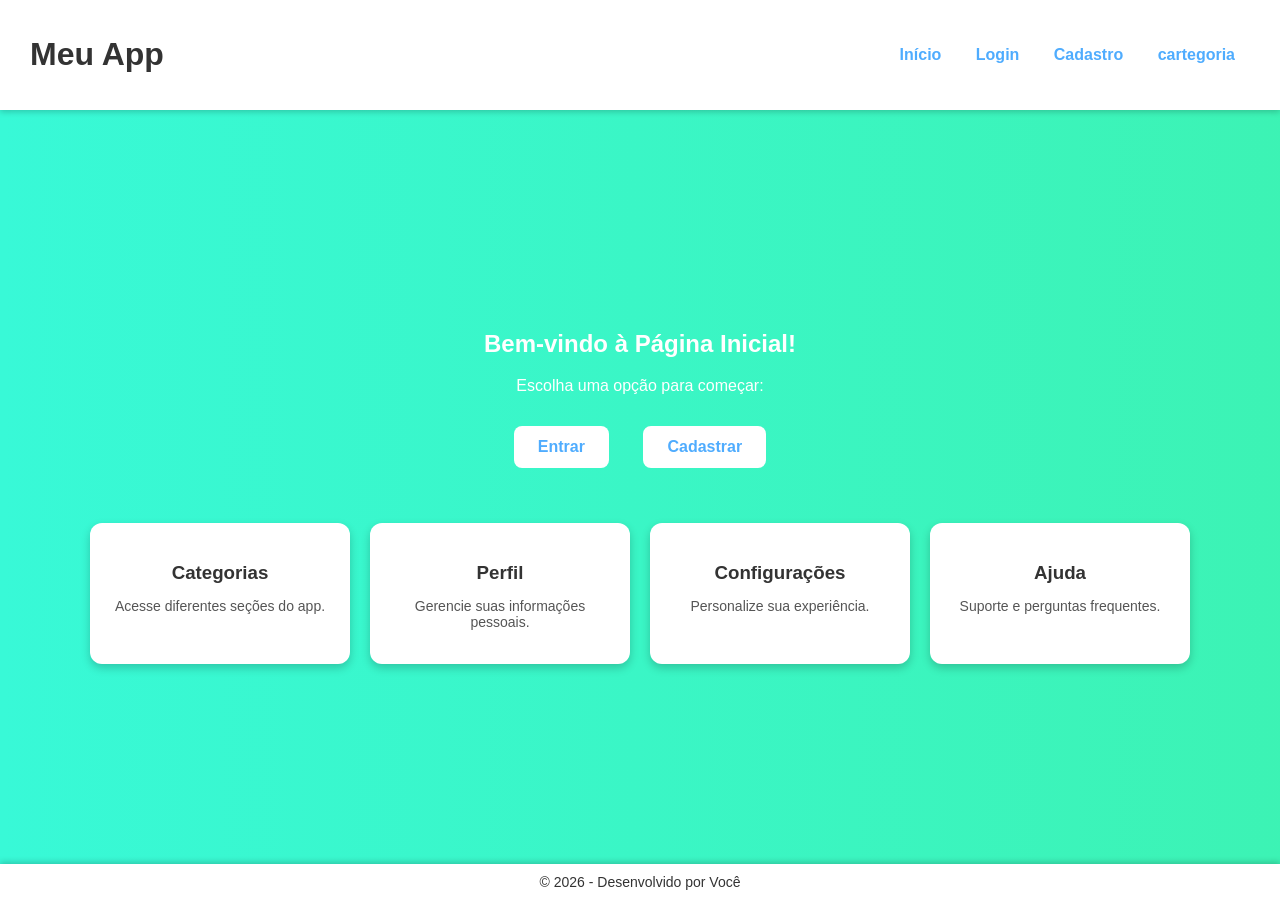
<file: inicial.html>
<!DOCTYPE html>
<html lang="pt-BR">
<head>
  <meta charset="UTF-8">
  <title>Página Inicial</title>
  <style>
    body {
      margin: 0;
      font-family: Arial, sans-serif;
      background: linear-gradient(270deg, #4facfe, #00f2fe, #43e97b, #38f9d7);
      background-size: 800% 800%;
      animation: gradientMove 15s ease infinite;
      min-height: 100vh;
      display: flex;
      flex-direction: column;
      animation: fadeIn 2s ease-in;
    }

    @keyframes gradientMove {
      0% {background-position: 0% 50%;}
      50% {background-position: 100% 50%;}
      100% {background-position: 0% 50%;}
    }

    @keyframes fadeIn {
      from { opacity: 0; }
      to { opacity: 1; }
    }

    header {
      background: #fff;
      padding: 15px 30px;
      box-shadow: 0 2px 6px rgba(0,0,0,0.2);
      display: flex;
      justify-content: space-between;
      align-items: center;
      animation: slideDown 1s ease-out;
    }

    @keyframes slideDown {
      from { transform: translateY(-100%); }
      to { transform: translateY(0); }
    }

    header h1 {
      color: #333;
    }

    nav a {
      margin: 0 15px;
      text-decoration: none;
      color: #4facfe;
      font-weight: bold;
      position: relative;
    }

    nav a::after {
      content: "";
      position: absolute;
      width: 0%;
      height: 2px;
      bottom: -3px;
      left: 0;
      background-color: #00c6fb;
      transition: width 0.3s;
    }

    nav a:hover::after {
      width: 100%;
    }

    main {
      flex: 1;
      display: flex;
      flex-direction: column;
      justify-content: center;
      align-items: center;
      text-align: center;
      color: #fff;
      padding: 40px;
    }

    .btn {
      display: inline-block;
      margin: 15px;
      padding: 12px 24px;
      background: #fff;
      color: #4facfe;
      border-radius: 8px;
      text-decoration: none;
      font-weight: bold;
      transition: transform 0.3s, background 0.3s, color 0.3s;
      animation: pulse 2s infinite;
    }

    .btn:hover {
      background: #00c6fb;
      color: #fff;
      transform: scale(1.1);
    }

    @keyframes pulse {
      0% { transform: scale(1); }
      50% { transform: scale(1.05); }
      100% { transform: scale(1); }
    }

    .cards {
      display: flex;
      flex-wrap: wrap;
      justify-content: center;
      gap: 20px;
      margin-top: 40px;
    }

    .card {
      background: white;
      width: 220px;
      padding: 20px;
      border-radius: 12px;
      box-shadow: 0 4px 10px rgba(0,0,0,0.2);
      text-align: center;
      transition: transform 0.3s;
      animation: fadeIn 2s ease-in;
    }

    .card:hover {
      transform: scale(1.05);
    }

    .card h3 {
      color: #333;
      margin-bottom: 10px;
    }

    .card p {
      font-size: 14px;
      color: #555;
    }

    footer {
      background: #fff;
      padding: 10px;
      text-align: center;
      font-size: 14px;
      color: #333;
      box-shadow: 0 -2px 6px rgba(0,0,0,0.2);
      animation: fadeIn 2s ease-in;
    }
  </style>
</head>
<body>
  <header>
    <h1>Meu App</h1>
    <nav>
      <a href="index.html">Início</a>
      <a href="login.html">Login</a>
      <a href="cadastro.html">Cadastro</a>
      <a href="cartegoria.html">cartegoria</a>
    </nav>
  </header>

  <main>
    <div>
      <h2>Bem-vindo à Página Inicial!</h2>
      <p>Escolha uma opção para começar:</p>
      <a href="login.html" class="btn">Entrar</a>
      <a href="cadastro.html" class="btn">Cadastrar</a>
    </div>

    <!-- Categorias de cartas -->
    <div class="cards">
      <div class="card">
        <h3>Categorias</h3>
        <p>Acesse diferentes seções do app.</p>
      </div>
      <div class="card">
        <h3>Perfil</h3>
        <p>Gerencie suas informações pessoais.</p>
      </div>
      <div class="card">
        <h3>Configurações</h3>
        <p>Personalize sua experiência.</p>
      </div>
      <div class="card">
        <h3>Ajuda</h3>
        <p>Suporte e perguntas frequentes.</p>
      </div>
    </div>
  </main>

  <footer>
    &copy; 2026 - Desenvolvido por Você
  </footer>
</body>
</html>
</file>
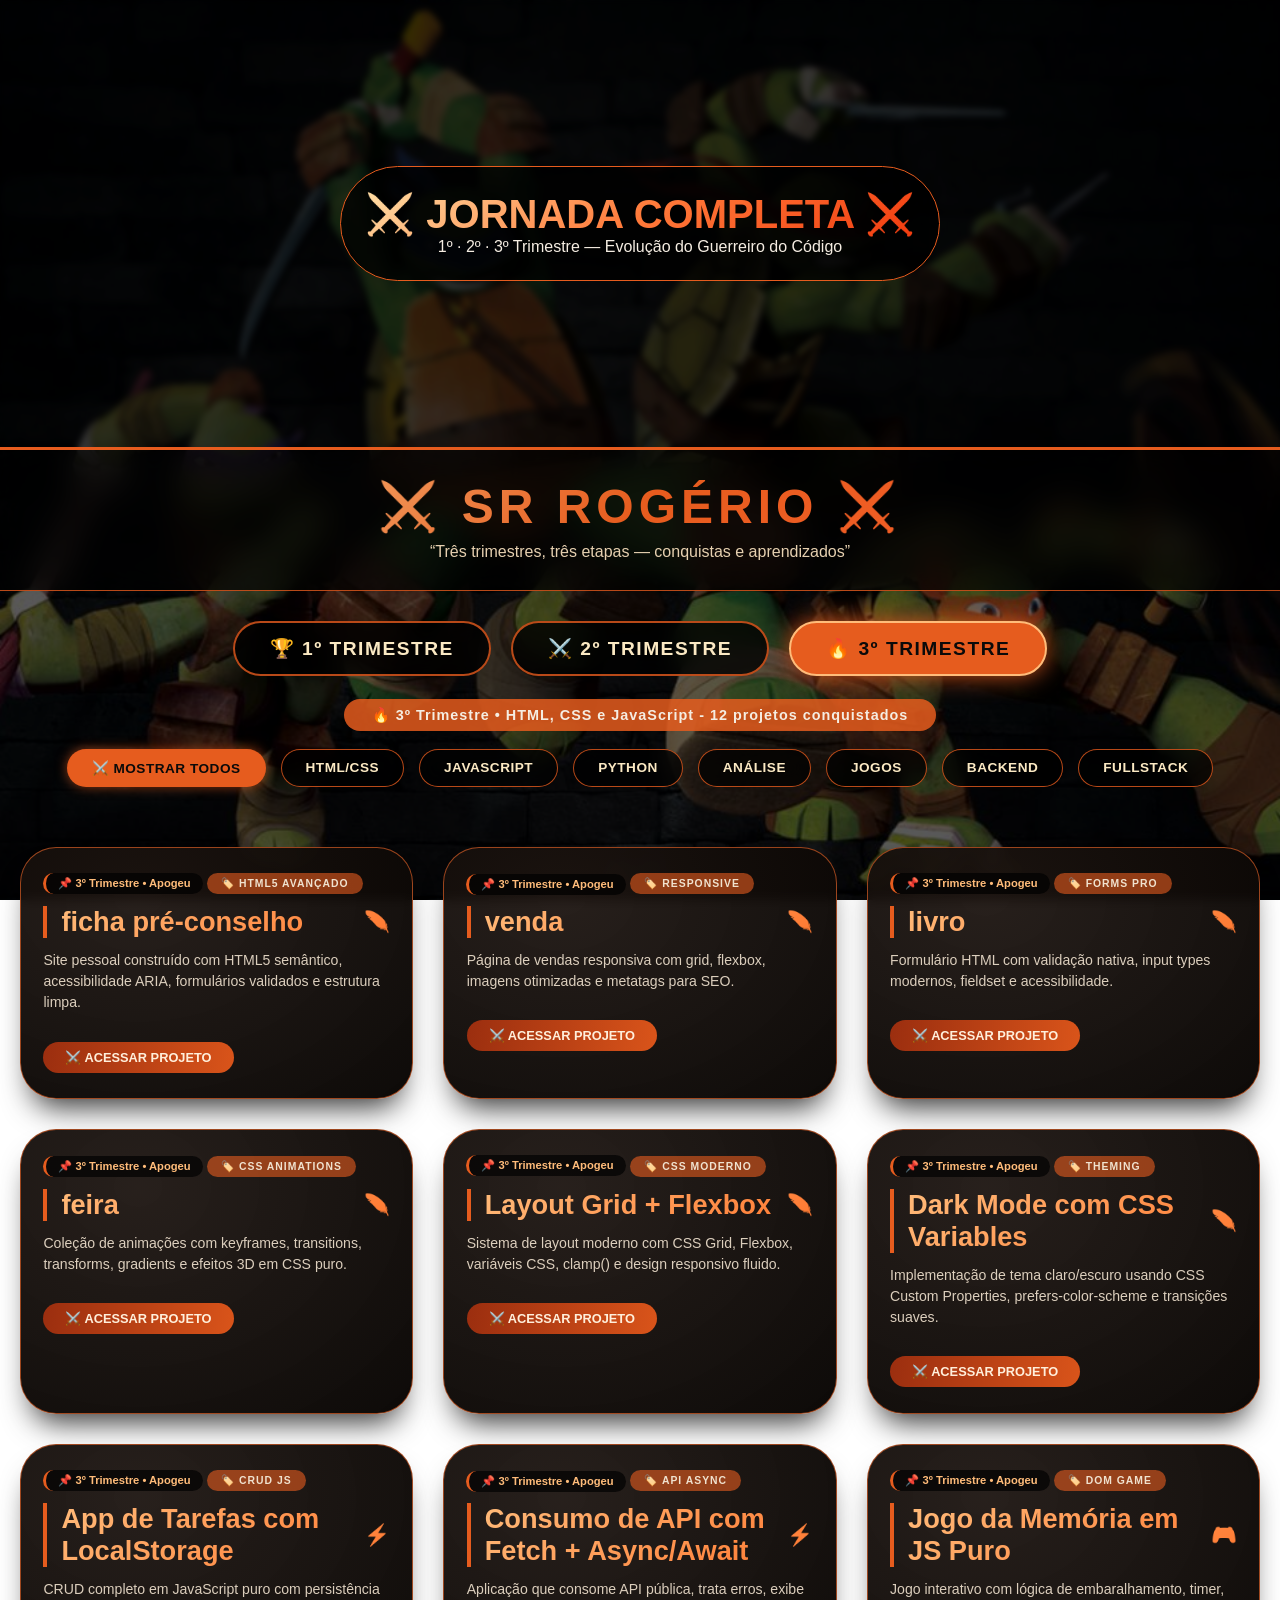
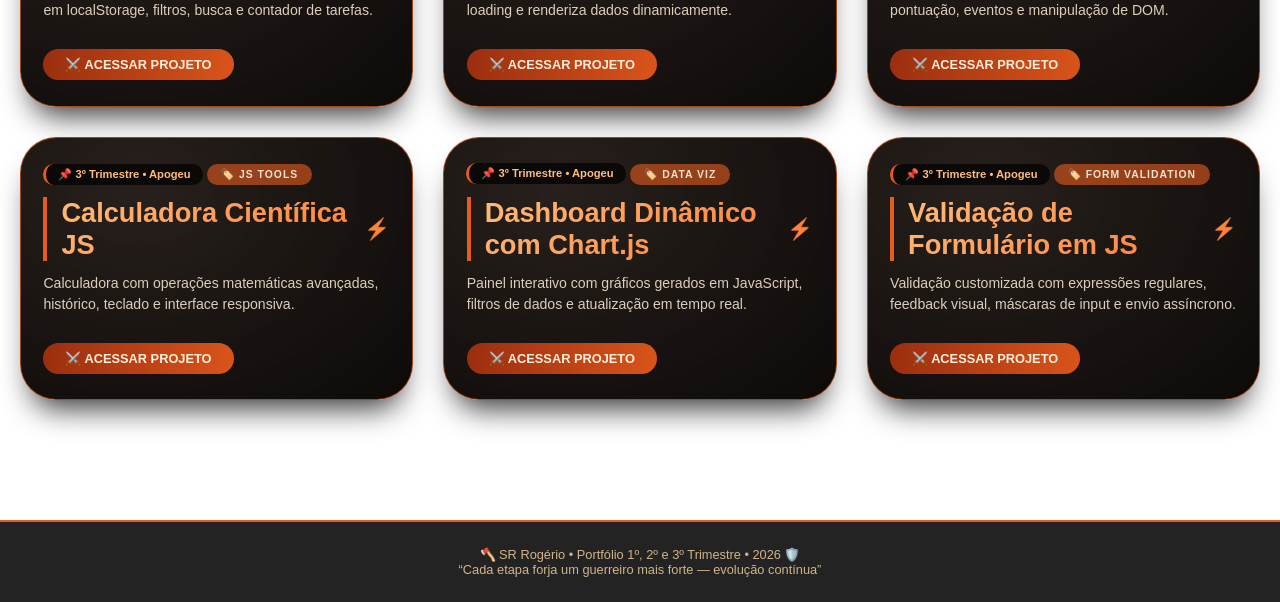
<file: main.html>
<!DOCTYPE html>
<html lang="pt-br">
<head>
  <meta charset="UTF-8">
  <meta name="viewport" content="width=device-width, initial-scale=1.0, user-scalable=yes">
  <title>⚔️ Portfólio | SR Rogério • 3 Trimestres - Jornada do Guerreiro</title>
  <style>
    * {
      margin: 0;
      padding: 0;
      box-sizing: border-box;
    }

    body {
      font-family: 'Segoe UI', Tahoma, Geneva, Verdana, sans-serif;
      background: url('jgp..jpg') no-repeat center center fixed;
      background-size: cover;
      margin: 0;
      display: flex;
      flex-direction: column;
      align-items: center;
      position: relative;
      color: #f5ede2;
      min-height: 100vh;
      overflow-x: hidden;
      scroll-behavior: smooth;
    }

    body::before {
      content: "";
      position: fixed;
      top: 0;
      left: 0;
      width: 100%;
      height: 100%;
      background: rgba(0, 0, 0, 0.65);
      pointer-events: none;
      z-index: 0;
    }

    .trimestres-nav {
      position: relative;
      z-index: 15;
      display: flex;
      justify-content: center;
      gap: 20px;
      margin: 30px 20px 20px;
      flex-wrap: wrap;
    }

    .btn-trimestre {
      background: rgba(0, 0, 0, 0.8);
      backdrop-filter: blur(12px);
      border: 2px solid rgba(230, 92, 30, 0.8);
      padding: 14px 35px;
      font-weight: 800;
      font-size: 1.2rem;
      border-radius: 60px;
      color: #fbe9c3;
      cursor: pointer;
      transition: all 0.3s ease;
      font-family: 'Segoe UI', Tahoma, Geneva, Verdana, sans-serif;
      letter-spacing: 1.5px;
    }

    .btn-trimestre:hover {
      background: #e65c1e;
      color: #0a0a0a;
      transform: translateY(-3px);
      box-shadow: 0 0 20px rgba(230,92,30,0.6);
    }

    .btn-trimestre.active {
      background: #e65c1e;
      color: #0a0a0a;
      box-shadow: 0 0 25px rgba(230,92,30,0.9);
      border-color: #ffbc7a;
    }

    .trimestre-indicator {
      text-align: center;
      margin: 10px 20px;
      z-index: 15;
      position: relative;
    }

    .trimestre-indicator span {
      background: rgba(230, 92, 30, 0.85);
      padding: 8px 28px;
      border-radius: 40px;
      font-size: 0.9rem;
      font-weight: bold;
      letter-spacing: 1px;
    }

    .filtros {
      display: flex;
      justify-content: center;
      gap: 15px;
      margin: 15px 20px 30px;
      flex-wrap: wrap;
      z-index: 15;
      position: relative;
    }

    .filtros button {
      background: rgba(0, 0, 0, 0.7);
      backdrop-filter: blur(10px);
      border: 1px solid rgba(230, 92, 30, 0.8);
      padding: 10px 24px;
      font-weight: 600;
      font-size: 0.85rem;
      border-radius: 60px;
      color: #fbe9c3;
      cursor: pointer;
      transition: all 0.25s ease;
      font-family: 'Segoe UI', Tahoma, Geneva, Verdana, sans-serif;
      text-transform: uppercase;
      letter-spacing: 0.5px;
    }

    .filtros button:hover {
      background: #e65c1e;
      color: #0a0a0a;
      transform: translateY(-2px);
    }

    .filtros button.active {
      background: #e65c1e;
      color: #0a0a0a;
      box-shadow: 0 0 12px rgba(230,92,30,0.6);
    }

    .container {
      max-width: 1300px;
      width: 100%;
      margin: 10px auto 40px;
      padding: 20px;
      display: grid;
      grid-template-columns: repeat(auto-fill, minmax(310px, 1fr));
      gap: 30px;
      position: relative;
      z-index: 8;
    }

    .card {
      background: radial-gradient(ellipse at 30% 20%, rgba(28, 20, 16, 0.95), rgba(8, 5, 3, 0.98));
      backdrop-filter: blur(6px);
      border-radius: 36px;
      border: 1px solid rgba(230, 100, 40, 0.65);
      padding: 1.6rem 1.4rem;
      transition: all 0.35s cubic-bezier(0.2, 0.9, 0.4, 1.1);
      color: #f0e2cf;
      box-shadow: 0 20px 30px -12px rgba(0,0,0,0.8);
      position: relative;
    }

    .card::before {
      content: '';
      position: absolute;
      top: -2px;
      left: -2px;
      right: -2px;
      bottom: -2px;
      background: linear-gradient(125deg, #e65c1e, #b13e0e, #ff944d, #ff4a1c);
      border-radius: 38px;
      z-index: -2;
      opacity: 0;
      transition: opacity 0.4s ease;
    }

    .card:hover::before {
      opacity: 0.55;
    }

    .card:hover {
      transform: translateY(-8px) scale(1.01);
      border-color: #ffaa6b;
    }

    .card h3 {
      font-size: 1.7rem;
      font-weight: 700;
      background: linear-gradient(145deg, #ffbd7c, #ff7830);
      background-clip: text;
      -webkit-background-clip: text;
      color: transparent;
      margin-bottom: 12px;
      display: flex;
      align-items: center;
      gap: 8px;
      border-left: 4px solid #e65c1e;
      padding-left: 14px;
    }

    .card p {
      font-size: 0.88rem;
      line-height: 1.5;
      margin: 12px 0;
      opacity: 0.9;
    }

    .badge-etapa {
      display: inline-block;
      background: rgba(0, 0, 0, 0.7);
      border-left: 3px solid #e65c1e;
      padding: 4px 12px;
      font-size: 0.7rem;
      font-weight: bold;
      border-radius: 20px;
      margin-bottom: 10px;
      color: #ffbc7a;
    }

    .badge-cat {
      display: inline-block;
      background: rgba(230, 92, 30, 0.6);
      border-radius: 50px;
      padding: 4px 14px;
      font-size: 0.65rem;
      text-transform: uppercase;
      font-weight: 700;
      margin-bottom: 12px;
      letter-spacing: 1px;
    }

    .botao {
      display: inline-flex;
      align-items: center;
      gap: 10px;
      margin-top: 16px;
      padding: 8px 22px;
      background: linear-gradient(95deg, #9b2e0f, #d9541a);
      border: none;
      border-radius: 50px;
      font-weight: 700;
      color: #ffefdb;
      text-decoration: none;
      transition: 0.25s;
      font-size: 0.8rem;
      cursor: pointer;
    }

    .botao:hover {
      background: linear-gradient(95deg, #c43f0a, #ff6a2c);
      transform: scale(1.03);
    }

    .card.html h3::after { content: "🪶"; font-size: 1.3rem; margin-left: auto; }
    .card.js h3::after { content: "⚡"; font-size: 1.3rem; margin-left: auto; }
    .card.python h3::after { content: "🐍"; font-size: 1.3rem; margin-left: auto; }
    .card.jogo h3::after { content: "🎮"; font-size: 1.3rem; margin-left: auto; }
    .card.analise h3::after { content: "📐"; font-size: 1.3rem; margin-left: auto; }
    .card.backend h3::after { content: "⚙️"; font-size: 1.3rem; margin-left: auto; }
    .card.fullstack h3::after { content: "🌐"; font-size: 1.3rem; margin-left: auto; }

    .empty-message {
      grid-column: 1/-1;
      text-align: center;
      background: rgba(0, 0, 0, 0.8);
      border-radius: 48px;
      padding: 3rem;
      border: 1px solid #e65c1e;
    }
    .empty-message h3 {
      color: #ffbc7a;
      font-size: 1.8rem;
      margin-bottom: 1rem;
    }
    .empty-message p {
      color: #cfb58a;
      font-size: 1rem;
    }

    header {
      background: rgba(0, 0, 0, 0.7);
      backdrop-filter: blur(16px);
      border-bottom: 1px solid rgba(230, 92, 30, 0.8);
      padding: 1.8rem 1rem;
      text-align: center;
      z-index: 10;
      position: relative;
      width: 100%;
    }

    header h1 {
      font-size: 3rem;
      letter-spacing: 5px;
      font-weight: 800;
      background: linear-gradient(135deg, #FFD89A, #E65C1E, #FF5E2C);
      background-clip: text;
      -webkit-background-clip: text;
      color: transparent;
    }

    header p {
      font-size: 1rem;
      margin-top: 8px;
      color: #e6d0b0;
    }

    .hero-cover {
      position: relative;
      width: 100%;
      height: 50vh;
      min-height: 350px;
      background: rgba(0, 0, 0, 0.4);
      backdrop-filter: blur(3px);
      display: flex;
      align-items: center;
      justify-content: center;
      text-align: center;
      border-bottom: 3px solid #e65c1e;
      z-index: 2;
    }

    .hero-content {
      max-width: 700px;
      padding: 1.5rem;
      background: rgba(0,0,0,0.7);
      backdrop-filter: blur(12px);
      border-radius: 60px;
      border: 1px solid #e65c1e;
      animation: fadeIn 0.9s ease;
    }

    @keyframes fadeIn {
      from { opacity: 0; transform: scale(0.96); }
      to { opacity: 1; transform: scale(1); }
    }

    .hero-content h2 {
      font-size: 2.5rem;
      background: linear-gradient(145deg, #FFDEA5, #FF7A3A, #F23C0F);
      background-clip: text;
      -webkit-background-clip: text;
      color: transparent;
    }

    footer {
      margin-top: 60px;
      background: #030202dd;
      backdrop-filter: blur(16px);
      padding: 25px;
      text-align: center;
      border-top: 2px solid #e65c1e;
      color: #cfb58a;
      font-size: 0.8rem;
      position: relative;
      z-index: 10;
      width: 100%;
    }

    @media (max-width: 680px) {
      .btn-trimestre { padding: 10px 20px; font-size: 0.9rem; }
      .hero-content h2 { font-size: 1.6rem; }
      header h1 { font-size: 2rem; }
      .filtros button { padding: 6px 16px; font-size: 0.7rem; }
    }
  </style>
</head>
<body>

  <div class="hero-cover">
    <div class="hero-content">
      <h2>⚔️ JORNADA COMPLETA ⚔️</h2>
      <p>1º · 2º · 3º Trimestre — Evolução do Guerreiro do Código</p>
    </div>
  </div>

  <header>
    <h1>⚔️ SR ROGÉRIO ⚔️</h1>
    <p>“Três trimestres, três etapas — conquistas e aprendizados”</p>
  </header>

  <div class="trimestres-nav">
    <button class="btn-trimestre" data-trimestre="primeiro">🏆 1º TRIMESTRE</button>
    <button class="btn-trimestre" data-trimestre="segundo">⚔️ 2º TRIMESTRE</button>
    <button class="btn-trimestre active" data-trimestre="terceiro">🔥 3º TRIMESTRE</button>
  </div>

  <div class="trimestre-indicator" id="trimestreIndicator">
    <span>📅 1º Trimestre • Fundamentos e Primeiros Projetos</span>
  </div>

  <div class="filtros" id="filtrosContainer"></div>

  <div class="container" id="portfolioContainer"></div>

  <footer>
    <span>🪓 SR Rogério • Portfólio 1º, 2º e 3º Trimestre • 2026 🛡️</span><br>
    <span>“Cada etapa forja um guerreiro mais forte — evolução contínua”</span>
  </footer>

  <script>
    // ======================== 1º TRIMESTRE - PROJETOS ========================
    const projetosPrimeiro = [
      { titulo: "teste.html", descricao: "Página interativa com semântica, acessibilidade e design responsivo — base sólida.", tipo: "html", link: "teste.html", badge: "Estrutura Web" },
      { titulo: "index.html", descricao: "Jornada completa do guerreiro, layout fluído com filtros e cards imersivos.", tipo: "html", link: "index.html", badge: "Portal principal" },
      { titulo: "snack.html", descricao: "Experiência mobile com React Native e foguete interativo.", tipo: "html", link: "https://snack.expo.dev/@ra30092009/foguete?platform=android", badge: "snack-react", external: true },
      { titulo: "teste.js", descricao: "Lógica avançada, arrays, funções de alta ordem e efeitos.", tipo: "js", link: "teste.js", badge: "Algoritmos" },
      { titulo: "teste2.js", descricao: "Consumo de APIs, manipulação assíncrona e automação inteligente.", tipo: "js", link: "teste2.js", badge: "Integrações" },
      { titulo: "aluno.js", descricao: "Sistema de cadastro, validação e lógica de notas.", tipo: "js", link: "aluno.js", badge: "Aluno Wizard" },
      { titulo: "media.js", descricao: "Cálculo dinâmico de médias, estatísticas e histograma mental.", tipo: "js", link: "media.js", badge: "Média Aritmética" },
      { titulo: "leitura.js", descricao: "Processamento de entrada do usuário e validação de dados.", tipo: "js", link: "leitura.js", badge: "Leitura de dados" },
      { titulo: "lista livro.js", descricao: "Manipulação de arrays, ordenação, busca e filtros customizados.", tipo: "js", link: "lista livro.js", badge: "Lista dinâmica" },
      { titulo: "operacao.js", descricao: "Funções matemáticas, operadores lógicos e cálculos personalizados.", tipo: "js", link: "operacao.js", badge: "Operações" },
      { titulo: "objeto.js", descricao: "Prototypes, classes e encapsulamento no estilo guerreiro.", tipo: "js", link: "objeto.js", badge: "Orientação objetos" },
      { titulo: "selection.js", descricao: "Estruturas de decisão, fluxos e tomada de decisão complexa.", tipo: "js", link: "selection.js", badge: "Condicionais" },
      { titulo: "usadofor.js", descricao: "Iterações, loops for/while e performance.", tipo: "js", link: "usadofor.js", badge: "Laços Forjados" },
      { titulo: "usando br.js", descricao: "Sintaxe moderna, boas práticas e padrões ES6+.", tipo: "js", link: "usando%20br.js", badge: "BR Code" },
      { titulo: "carro1.js", descricao: "Simulador de desempenho com lógica de aceleração.", tipo: "js", link: "carro1.js", badge: "Velocidade" },
      { titulo: "variaveis.js", descricao: "Escopo, hoisting, closures e imutabilidade.", tipo: "js", link: "variaveis.js", badge: "Fundamentos" },
      { titulo: "Atividade Gamma", descricao: "Estudo sobre patentes, marcas e desenhos industriais — relatório estratégico.", tipo: "analise", link: "https://gamma.app/docs/Propriedade-Industrial-Patentes-Marcas-e-Desenhos-Industriais-g6n4s4r31ysqz4i", badge: "Propriedade Intelectual", external: true },
      { titulo: "Dashboard Gamma", descricao: "Relatório interativo com métricas de inovação e gráficos avançados.", tipo: "analise", link: "https://gamma.app/docs/Propriedade-Industrial-Patentes-Marcas-e-Desenhos-Industriais-g6n4s4r31ysqz4i", badge: "Data Insights", external: true },
      { titulo: "Jogo Pac-man", descricao: "Recriação lendária do clássico dos fliperamas — ação e estratégia.", tipo: "jogo", link: "pac.html", badge: "ARCADE" },
      { titulo: "Analisador de Dados.py", descricao: "Script em Python para análise estatística e visualização de dados — ciência de dados aplicada.", tipo: "python", link: "analisador.py", badge: "Data Science", external: false },
      { titulo: "Automação Web.py", descricao: "Bot em Python para automação de tarefas web usando Selenium — eficiência e produtividade.", tipo: "python", link: "automacao.py", badge: "Automação", external: false }
    ];

    // ======================== 2º TRIMESTRE - PROJETOS ========================
    const projetosSegundo = [
      { titulo: "linkedin", descricao: "Protótipo de alta fidelidade para aplicativo de monitoramento de treinos e jornada fitness. UI imersiva e moderna.", tipo: "analise", link: "https://www.linkedin.com/in/gerio-aleroxandre-225b3340b/", badge: "UI/UX", external: true },
      { titulo: "Dashboard Interativo - React", descricao: "Aplicação web com gráficos dinâmicos, rotas e consumo de API mock. Conceitos de componentização e estado.", tipo: "fullstack", link: "https://snack.expo.dev/@ra30092009/dashboard-interativo", badge: "React Avançado", external: true },
      { titulo: "controle de fin", descricao: "Backend completo com rotas REST, autenticação JWT e integração com MongoDB. CRUD de guerreiros.", tipo: "backend", link: "https://controle-financeiro.ai.studio", badge: "NodeJS", external: true },
      { titulo: "pet shop", descricao: "Site responsivo com animações, scroll suave e seção de habilidades. HTML5, CSS3 e JavaScript puro.", tipo: "html", link: "file:///C:/pet%20shop/.html", badge: "Front-end Elite", external: true },
      { titulo: "Algoritmo Genético JS", descricao: "Implementação de algoritmo evolutivo para otimização de rotas. JavaScript puro com visual Canvas.", tipo: "js", link: "https://github.com/srrogerio/algoritmo-genetico", badge: "IA / Evolução", external: true },
      { titulo: "super jogo", descricao: "Jogo da memória temático com sistema de pontuação, timer e efeitos sonoros. Desafio cognitivo.", tipo: "jogo", link: "https://super-weblingo.ai.studio", badge: "GAMEPLAY", external: false },
      { titulo: "Automação com Python + Selenium", descricao: "Bot que coleta dados de campeonatos e envia alertas por e-mail. Automação real.", tipo: "python", link: "automacao_campeonato.py", badge: "Python Pro", external: false },
      { titulo: "Calculadora Científica", descricao: "Calculadora avançada com funções trigonométricas, logaritmos e histórico de operações.", tipo: "js", link: "https://impressive-class-critter-crew.base44.app", badge: "Tools", external: false },
      { titulo: "Sistema de Tarefas Kanban", descricao: "Drag and drop com localStorage, gerenciamento de sprints e filtros por status.", tipo: "fullstack", link: "https://knowing-pet-love-club.base44.app", badge: "Produtividade", external: false },
      { titulo: "teclas", descricao: "Apresentação interativa sobre inovação e métricas de evolução da empresa.", tipo: "analise", link: "https://teclas-tx7g-gr4oa3yey-jtc7.vercel.app/", badge: "Business", external: true }
    ];

    // ======================== 3º TRIMESTRE - PROJETOS ========================
    const projetosTerceiro = [
      // ---------- HTML ----------
      { titulo: "ficha pré-conselho", descricao: "Site pessoal construído com HTML5 semântico, acessibilidade ARIA, formulários validados e estrutura limpa.", tipo: "html", link: "ficha.html", badge: "HTML5 Avançado", external: false },
      { titulo: "venda", descricao: "Página de vendas responsiva com grid, flexbox, imagens otimizadas e metatags para SEO.", tipo: "html", link: "venda.html", badge: "Responsive", external: false },
      { titulo: "livro", descricao: "Formulário HTML com validação nativa, input types modernos, fieldset e acessibilidade.", tipo: "html", link: "livro2.html", badge: "Forms Pro", external: false },

      // ---------- CSS ----------
      { titulo: "feira", descricao: "Coleção de animações com keyframes, transitions, transforms, gradients e efeitos 3D em CSS puro.", tipo: "html", link: "controle.html", badge: "CSS Animations", external: false },
      { titulo: "Layout Grid + Flexbox", descricao: "Sistema de layout moderno com CSS Grid, Flexbox, variáveis CSS, clamp() e design responsivo fluido.", tipo: "html", link: "layout-moderno.html", badge: "CSS Moderno", external: false },
      { titulo: "Dark Mode com CSS Variables", descricao: "Implementação de tema claro/escuro usando CSS Custom Properties, prefers-color-scheme e transições suaves.", tipo: "html", link: "dark-mode.html", badge: "Theming", external: false },

      // ---------- JAVASCRIPT ----------
      { titulo: "App de Tarefas com LocalStorage", descricao: "CRUD completo em JavaScript puro com persistência em localStorage, filtros, busca e contador de tarefas.", tipo: "js", link: "todo-app.html", badge: "CRUD JS", external: false },
      { titulo: "Consumo de API com Fetch + Async/Await", descricao: "Aplicação que consome API pública, trata erros, exibe loading e renderiza dados dinamicamente.", tipo: "js", link: "api-fetch.html", badge: "API Async", external: false },
      { titulo: "Jogo da Memória em JS Puro", descricao: "Jogo interativo com lógica de embaralhamento, timer, pontuação, eventos e manipulação de DOM.", tipo: "jogo", link: "memoria.html", badge: "DOM Game", external: false },
      { titulo: "Calculadora Científica JS", descricao: "Calculadora com operações matemáticas avançadas, histórico, teclado e interface responsiva.", tipo: "js", link: "calculadora.html", badge: "JS Tools", external: false },
      { titulo: "Dashboard Dinâmico com Chart.js", descricao: "Painel interativo com gráficos gerados em JavaScript, filtros de dados e atualização em tempo real.", tipo: "js", link: "dashboard-js.html", badge: "Data Viz", external: false },
      { titulo: "Validação de Formulário em JS", descricao: "Validação customizada com expressões regulares, feedback visual, máscaras de input e envio assíncrono.", tipo: "js", link: "validacao.html", badge: "Form Validation", external: false }
    ];

    let trimestreAtual = "terceiro";
    let categoriaAtual = "all";

    const container = document.getElementById("portfolioContainer");
    const botoesTrimestre = document.querySelectorAll(".btn-trimestre");
    const trimestreIndicator = document.getElementById("trimestreIndicator");

    function getProjetosPorTrimestre() {
      if (trimestreAtual === "primeiro") return projetosPrimeiro;
      if (trimestreAtual === "segundo") return projetosSegundo;
      return projetosTerceiro;
    }

    function getCategoriasDisponiveis() {
      const projetos = getProjetosPorTrimestre();
      const cats = new Set();
      projetos.forEach(p => cats.add(p.tipo));
      return Array.from(cats);
    }

    function getNomeCategoria(cat) {
      const mapa = {
        'html': 'HTML/CSS',
        'js': 'JavaScript',
        'python': 'Python',
        'analise': 'Análise',
        'jogo': 'Jogos',
        'backend': 'Backend',
        'fullstack': 'FullStack'
      };
      return mapa[cat] || cat.toUpperCase();
    }

    function atualizarBotoesFiltro() {
      const filtrosContainer = document.getElementById("filtrosContainer");
      const categoriasDisponiveis = getCategoriasDisponiveis();

      let botoesHTML = [`<button data-cat="all" class="${categoriaAtual === 'all' ? 'active' : ''}">⚔️ Mostrar Todos</button>`];

      if (trimestreAtual === "segundo" || trimestreAtual === "terceiro") {
        const categoriasOrdenadas = ['html', 'js', 'python', 'analise', 'jogo', 'backend', 'fullstack'];
        categoriasOrdenadas.forEach(cat => {
          const label = getNomeCategoria(cat);
          botoesHTML.push(`<button data-cat="${cat}" class="${categoriaAtual === cat ? 'active' : ''}">${label}</button>`);
        });
      }
      else {
        categoriasDisponiveis.forEach(cat => {
          const label = getNomeCategoria(cat);
          botoesHTML.push(`<button data-cat="${cat}" class="${categoriaAtual === cat ? 'active' : ''}">${label}</button>`);
        });
      }

      filtrosContainer.innerHTML = botoesHTML.join('');

      document.querySelectorAll('#filtrosContainer button').forEach(btn => {
        btn.addEventListener('click', () => {
          const cat = btn.getAttribute('data-cat');
          categoriaAtual = cat;
          atualizarBotoesFiltro();
          renderizarCards();
        });
      });
    }

    function atualizarIndicador() {
      if (trimestreAtual === "primeiro") {
        trimestreIndicator.innerHTML = "<span>📅 1º Trimestre • Fundamentos e Primeiros Projetos (21 atividades)</span>";
      } else if (trimestreAtual === "segundo") {
        trimestreIndicator.innerHTML = "<span>⚔️ 2º Trimestre • Projetos Intermediários - Fullstack, Design & Automação (10 projetos)</span>";
      } else {
        trimestreIndicator.innerHTML = `<span>🔥 3º Trimestre • HTML, CSS e JavaScript - ${projetosTerceiro.length} projetos conquistados</span>`;
      }
    }

    function renderizarCards() {
      const projetos = getProjetosPorTrimestre();
      let projetosFiltrados = projetos;

      if (categoriaAtual !== "all") {
        projetosFiltrados = projetos.filter(proj => proj.tipo === categoriaAtual);
      }

      if (projetos.length === 0) {
        let mensagem = "";
        if (trimestreAtual === "terceiro") {
          mensagem = `<div class="empty-message"><h3>🔥 3º TRIMESTRE EM CONSTRUÇÃO 🔥</h3><p>O último estágio da jornada está sendo forjado com batalhas épicas!</p><p style="margin-top: 15px;">⚡ Em breve, as maiores conquistas serão reveladas... Enquanto isso, explore o 1º e 2º trimestre.</p></div>`;
        } else {
          mensagem = `<div class="empty-message"><h3>⚔️ NENHUM PROJETO ENCONTRADO</h3><p>Explore outro trimestre ou filtro, guerreiro!</p></div>`;
        }
        container.innerHTML = mensagem;
        return;
      }

      if (projetosFiltrados.length === 0) {
        container.innerHTML = `<div class="empty-message"><h3>⚔️ Nenhum projeto encontrado ⚔️</h3><p>Tente outra categoria de filtro, guerreiro!</p></div>`;
        return;
      }

      let htmlCards = "";
      projetosFiltrados.forEach(proj => {
        const targetAttr = proj.external ? 'target="_blank" rel="noopener noreferrer"' : '';
        const cardClass = proj.tipo;

        let trimestreTexto = "1º Trimestre";
        if (trimestreAtual === "segundo") trimestreTexto = "2º Trimestre • Expansão";
        if (trimestreAtual === "terceiro") trimestreTexto = "3º Trimestre • Apogeu";

        htmlCards += `
          <div class="card ${cardClass}">
            <div class="badge-etapa">📌 ${trimestreTexto}</div>
            <div class="badge-cat">🏷️ ${proj.badge}</div>
            <h3>${proj.titulo}</h3>
            <p>${proj.descricao}</p>
            <a href="${proj.link}" class="botao" ${targetAttr}>⚔️ ACESSAR PROJETO</a>
          </div>
        `;
      });
      container.innerHTML = htmlCards;

      document.querySelectorAll('.botao').forEach(link => {
        const href = link.getAttribute('href');
        if (href && !href.startsWith('http') && !href.startsWith('https') && !href.startsWith('#')) {
          link.addEventListener('click', (e) => {
            if (!confirm(`⚔️ Deseja abrir "${href}"? ⚔️`)) {
              e.preventDefault();
            }
          });
        }
      });
    }

    function setTrimestre(trimestre) {
      trimestreAtual = trimestre;

      botoesTrimestre.forEach(btn => {
        if (btn.getAttribute("data-trimestre") === trimestre) {
          btn.classList.add("active");
        } else {
          btn.classList.remove("active");
        }
      });

      categoriaAtual = "all";
      atualizarIndicador();
      atualizarBotoesFiltro();
      renderizarCards();

      setTimeout(() => {
        container.scrollIntoView({ behavior: "smooth", block: "start" });
      }, 100);
    }

    botoesTrimestre.forEach(btn => {
      btn.addEventListener("click", () => {
        setTrimestre(btn.getAttribute("data-trimestre"));
      });
    });

    document.addEventListener('DOMContentLoaded', () => {
      setTrimestre("terceiro");
    });
  </script>
</body>
</html>
</file>
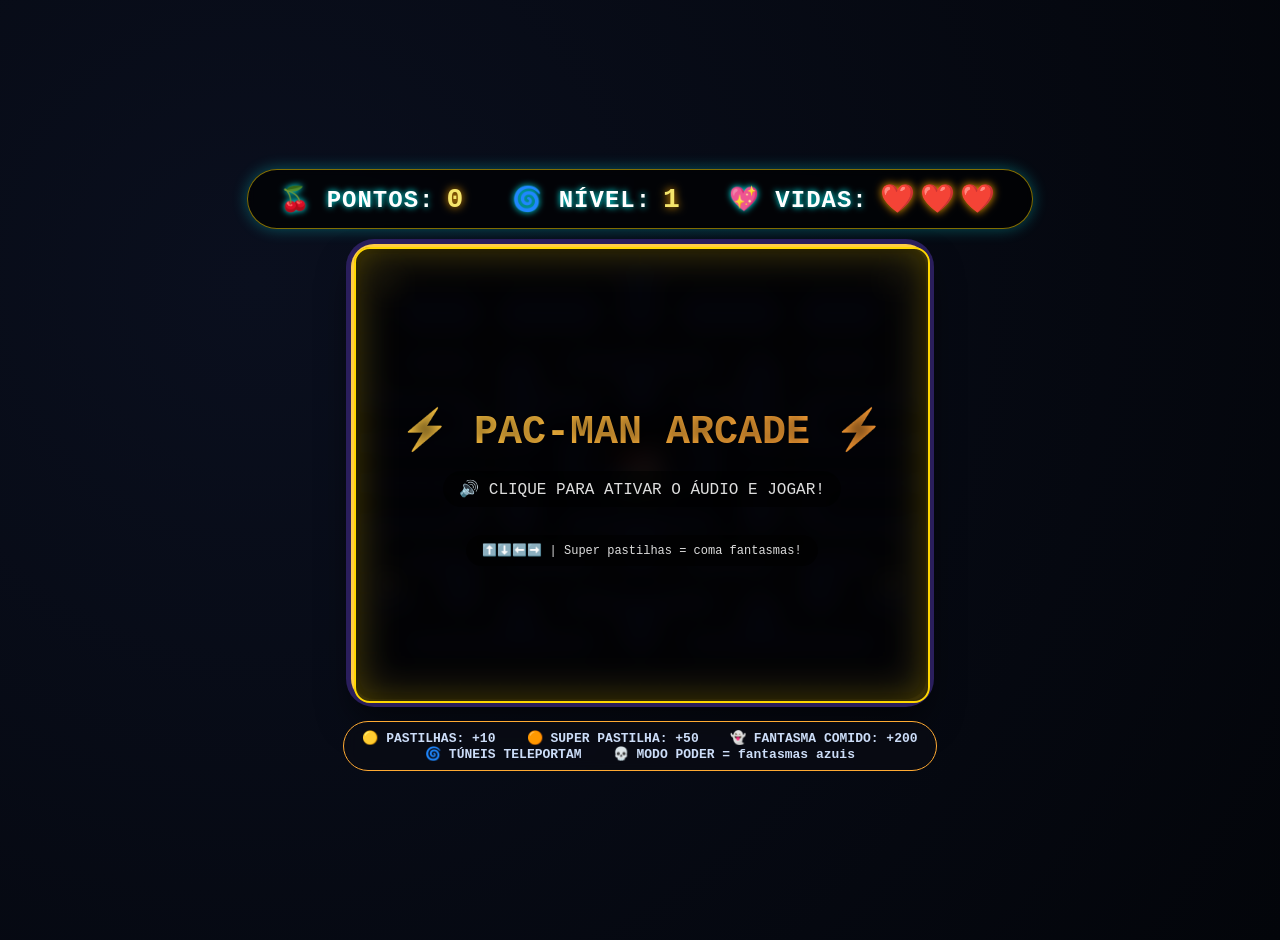
<file: pac.html>
<!DOCTYPE html>
<html lang="pt-br">
<head>
    <meta charset="UTF-8">
    <meta name="viewport" content="width=device-width, initial-scale=1.0, user-scalable=no">
    <title>Pac-Man: Mega Labyrinth - Edição Arcade</title>
    <style>
        * {
            user-select: none;
            -webkit-tap-highlight-color: transparent;
        }

        body {
            background: radial-gradient(circle at 20% 30%, #0a0f1e, #03050a);
            color: white;
            display: flex;
            flex-direction: column;
            align-items: center;
            justify-content: center;
            font-family: 'Courier New', 'Press Start 2P', 'Arial Black', monospace;
            margin: 0;
            padding: 20px;
            min-height: 100vh;
        }

        /* HUD estilosa */
        .hud {
            background: rgba(0, 0, 0, 0.7);
            backdrop-filter: blur(4px);
            border-radius: 60px;
            padding: 12px 32px;
            margin-bottom: 18px;
            display: flex;
            gap: 48px;
            font-size: 24px;
            font-weight: bold;
            text-shadow: 0 0 6px cyan;
            border: 1px solid rgba(255, 215, 0, 0.5);
            box-shadow: 0 0 15px rgba(0, 255, 255, 0.3);
            font-family: monospace;
        }

        .hud div {
            display: flex;
            align-items: center;
            gap: 12px;
            letter-spacing: 1px;
        }

        .hud span {
            color: #f5e56b;
            font-size: 28px;
            text-shadow: 0 0 8px orange;
        }

        #lives-ui {
            color: #ff5e7e;
            font-size: 28px;
            letter-spacing: 5px;
        }

        /* Container do jogo com neon */
        #game-container {
            position: relative;
            border-radius: 20px;
            background: #000;
            padding: 6px;
            box-shadow: 0 0 0 3px #ffcc44, 0 0 0 8px #2a1e5c, 0 20px 35px rgba(0,0,0,0.6);
            transition: all 0.2s;
        }

        canvas {
            display: block;
            border-radius: 14px;
            cursor: pointer;
        }

        /* Overlay de áudio / início */
        #audio-overlay {
            position: absolute;
            top: 0;
            left: 0;
            width: 100%;
            height: 100%;
            background: rgba(0, 0, 0, 0.9);
            backdrop-filter: blur(12px);
            display: flex;
            flex-direction: column;
            justify-content: center;
            align-items: center;
            border-radius: 16px;
            z-index: 200;
            cursor: pointer;
            transition: 0.2s;
            border: 2px solid gold;
            box-shadow: inset 0 0 40px rgba(255,215,0,0.3);
        }

        #audio-overlay h2 {
            font-size: 2.5rem;
            background: linear-gradient(135deg, #ffcc44, #ff9933);
            -webkit-background-clip: text;
            background-clip: text;
            color: transparent;
            text-shadow: 0 0 10px rgba(0,0,0,0.5);
            margin-bottom: 0;
        }

        #audio-overlay p {
            font-size: 1rem;
            color: #ddd;
            background: rgba(0,0,0,0.6);
            padding: 8px 16px;
            border-radius: 40px;
        }

        .legend {
            margin-top: 22px;
            background: #0a0c15b3;
            backdrop-filter: blur(8px);
            padding: 8px 18px;
            border-radius: 60px;
            font-size: 13px;
            color: #ccddf8;
            font-weight: bold;
            border: 1px solid #ffaa33;
            text-align: center;
        }

        /* Efeito game over especial */
        .game-over-panel {
            position: fixed;
            top: 0;
            left: 0;
            width: 100%;
            height: 100%;
            background: radial-gradient(ellipse at center, #130000, #000000);
            display: flex;
            justify-content: center;
            align-items: center;
            z-index: 1000;
            flex-direction: column;
            font-family: monospace;
            animation: fadeIn 0.6s cubic-bezier(0.2, 0.9, 0.4, 1.1);
        }

        .game-over-panel h1 {
            font-size: 70px;
            letter-spacing: 8px;
            background: linear-gradient(45deg, #ff3366, #ffcc33);
            -webkit-background-clip: text;
            background-clip: text;
            color: transparent;
            text-shadow: 0 0 20px red;
            margin-bottom: 20px;
            animation: glitch 1.2s infinite;
        }

        .game-over-panel .score-final {
            font-size: 32px;
            background: #111;
            padding: 10px 30px;
            border-radius: 40px;
            border-left: 6px solid gold;
            margin: 15px;
        }

        .game-over-panel button {
            background: #ffcc44;
            border: none;
            font-size: 24px;
            font-weight: bold;
            padding: 12px 32px;
            margin-top: 20px;
            border-radius: 50px;
            cursor: pointer;
            transition: 0.2s;
            font-family: monospace;
            box-shadow: 0 0 15px orange;
        }

        .game-over-panel button:hover {
            transform: scale(1.05);
            background: #ffaa22;
            box-shadow: 0 0 25px yellow;
        }

        @keyframes glitch {
            0% { text-shadow: -2px 0 red, 2px 0 blue; }
            50% { text-shadow: 2px 0 red, -2px 0 cyan; }
            100% { text-shadow: -2px 0 red, 2px 0 blue; }
        }

        @keyframes fadeIn {
            from { opacity: 0; transform: scale(0.9); }
            to { opacity: 1; transform: scale(1); }
        }

        @keyframes pulseLife {
            0% { text-shadow: 0 0 0 red; }
            100% { text-shadow: 0 0 8px #ff4444; }
        }

        .low-life {
            animation: pulseLife 0.6s infinite alternate;
        }
    </style>
</head>
<body>

    <div class="hud">
        <div>🍒 PONTOS: <span id="score">0</span></div>
        <div>🌀 NÍVEL: <span id="level">1</span></div>
        <div>💖 VIDAS: <span id="lives-ui">❤️❤️❤️</span></div>
    </div>

    <div id="game-container">
        <div id="audio-overlay" onclick="initAudioAndStart()">
            <h2>⚡ PAC-MAN ARCADE ⚡</h2>
            <p>🔊 CLIQUE PARA ATIVAR O ÁUDIO E JOGAR!</p>
            <p style="font-size:12px;">⬆️⬇️⬅️➡️  |  Super pastilhas = coma fantasmas!</p>
        </div>
        <canvas id="gameCanvas"></canvas>
    </div>

    <div class="legend">
        🟡 PASTILHAS: +10 &nbsp;&nbsp; 🟠 SUPER PASTILHA: +50 &nbsp;&nbsp; 👻 FANTASMA COMIDO: +200 <br>
        🌀 TÚNEIS TELEPORTAM &nbsp;&nbsp; 💀 MODO PODER = fantasmas azuis
    </div>

    <script>
        // ---------- SISTEMA DE ÁUDIO (RETRO + ESTILO) ----------
        let audioCtx = null;
        let gameStarted = false;

        function initAudioAndStart() {
            if (!audioCtx) {
                audioCtx = new (window.AudioContext || window.webkitAudioContext)();
            }
            document.getElementById('audio-overlay').style.display = 'none';
            gameStarted = true;
            if (audioCtx.state === 'suspended') audioCtx.resume();
            playSynth(523, 'sine', 0.12, 0.12); // beep de início
        }

        function playSynth(freq, type, duration, vol = 0.12, pan = 0) {
            if (!audioCtx || !gameStarted) return;
            const osc = audioCtx.createOscillator();
            const gain = audioCtx.createGain();
            const panner = audioCtx.createStereoPanner ? audioCtx.createStereoPanner() : null;
            osc.type = type;
            osc.frequency.value = freq;
            gain.gain.setValueAtTime(vol, audioCtx.currentTime);
            gain.gain.exponentialRampToValueAtTime(0.0001, audioCtx.currentTime + duration);
            osc.connect(gain);
            if (panner) {
                panner.pan.value = pan;
                gain.connect(panner);
                panner.connect(audioCtx.destination);
            } else {
                gain.connect(audioCtx.destination);
            }
            osc.start();
            osc.stop(audioCtx.currentTime + duration);
        }

        // Som de waka estilizado
        let lastWaka = 0;
        function wakaSound() {
            if (!gameStarted) return;
            const time = Date.now();
            if (time - lastWaka > 70) {
                lastWaka = time;
                const freq = 180 + Math.random() * 30;
                playSynth(freq, 'triangle', 0.07, 0.025);
            }
        }

        // --- CONFIGURAÇÃO MAPA (MEGA LABIRINTO) ---
        const canvas = document.getElementById("gameCanvas");
        const ctx = canvas.getContext("2d");
        const TILE_SIZE = 20;

        const bigMapTemplate = [
            [1,1,1,1,1,1,1,1,1,1,1,1,1,1,1,1,1,1,1,1,1,1,1,1,1,1,1,1],
            [1,3,0,0,0,0,0,0,0,0,0,0,0,1,1,0,0,0,0,0,0,0,0,0,0,0,3,1],
            [1,0,1,1,1,1,0,1,1,1,1,1,0,1,1,0,1,1,1,1,1,0,1,1,1,1,0,1],
            [1,0,1,1,1,1,0,1,1,1,1,1,0,1,1,0,1,1,1,1,1,0,1,1,1,1,0,1],
            [1,0,0,0,0,0,0,0,0,0,0,0,0,0,0,0,0,0,0,0,0,0,0,0,0,0,0,1],
            [1,0,1,1,1,1,0,1,1,0,1,1,1,1,1,1,1,1,0,1,1,0,1,1,1,1,0,1],
            [1,0,0,0,0,0,0,1,1,0,0,0,0,1,1,0,0,0,0,1,1,0,0,0,0,0,0,1],
            [1,1,1,1,1,1,0,1,1,1,1,1,2,1,1,2,1,1,1,1,1,0,1,1,1,1,1,1],
            [2,2,2,2,2,1,0,1,1,2,2,2,2,2,2,2,2,2,2,1,1,0,1,2,2,2,2,2],
            [1,1,1,1,1,1,0,1,1,2,1,1,4,4,4,4,1,1,2,1,1,0,1,1,1,1,1,1],
            [2,2,2,2,2,2,0,2,2,2,1,2,2,2,2,2,2,1,2,2,2,0,2,2,2,2,2,2],
            [1,1,1,1,1,1,0,1,1,2,1,1,1,1,1,1,1,1,2,1,1,0,1,1,1,1,1,1],
            [2,2,2,2,2,1,0,1,1,2,2,2,2,2,2,2,2,2,2,1,1,0,1,2,2,2,2,2],
            [1,1,1,1,1,1,0,1,1,2,1,1,1,1,1,1,1,1,2,1,1,0,1,1,1,1,1,1],
            [1,0,0,0,0,0,0,0,0,0,0,0,0,1,1,0,0,0,0,0,0,0,0,0,0,0,0,1],
            [1,0,1,1,1,1,0,1,1,1,1,1,0,1,1,0,1,1,1,1,1,0,1,1,1,1,0,1],
            [1,3,0,0,1,1,0,0,0,0,0,0,0,2,2,0,0,0,0,0,0,0,1,1,0,0,3,1],
            [1,1,1,0,1,1,0,1,1,0,1,1,1,1,1,1,1,1,0,1,1,0,1,1,0,1,1,1],
            [1,0,0,0,0,0,0,1,1,0,0,0,0,1,1,0,0,0,0,1,1,0,0,0,0,0,0,1],
            [1,0,1,1,1,1,1,1,1,1,1,1,0,1,1,0,1,1,1,1,1,1,1,1,1,1,0,1],
            [1,0,0,0,0,0,0,0,0,0,0,0,0,0,0,0,0,0,0,0,0,0,0,0,0,0,0,1],
            [1,1,1,1,1,1,1,1,1,1,1,1,1,1,1,1,1,1,1,1,1,1,1,1,1,1,1,1]
        ];

        let map = JSON.parse(JSON.stringify(bigMapTemplate));
        canvas.width = map[0].length * TILE_SIZE;
        canvas.height = map.length * TILE_SIZE;

        // Variáveis de estado
        let score = 0, lives = 3, level = 1, globalTicks = 0;
        let isDying = false, deathAlpha = 1.0;
        let powerMode = 0;        // contador frames modo poderoso
        let gameOverFlag = false;  // exibir game over?
        let nextLevelTransition = false;

        let pacman = { x: 1, y: 1, dir: 0, nextDir: 0, mouth: 0 };
        let ghosts = [
            { x: 13, y: 10, dir: 0, color: "#E52525", startX: 13, startY: 10, state: "normal" },
            { x: 14, y: 10, dir: 1, color: "#FFA0D0", startX: 14, startY: 10, state: "normal" },
            { x: 13, y: 11, dir: 2, color: "#4CE0F0", startX: 13, startY: 11, state: "normal" },
            { x: 14, y: 11, dir: 3, color: "#F0A030", startX: 14, startY: 11, state: "normal" }
        ];

        // Atualiza interface de vidas com efeito visual
        function updateLivesUI() {
            const livesSpan = document.getElementById("lives-ui");
            if (lives === 3) livesSpan.innerHTML = "❤️❤️❤️";
            else if (lives === 2) livesSpan.innerHTML = "❤️❤️🖤";
            else if (lives === 1) livesSpan.innerHTML = "❤️🖤🖤";
            else livesSpan.innerHTML = "💀💀💀";
            if (lives === 1) livesSpan.classList.add("low-life");
            else livesSpan.classList.remove("low-life");
        }

        // Game Over Estiloso (Tela personalizada)
        function showGameOver() {
            if (gameOverFlag) return;
            gameOverFlag = true;
            gameStarted = false;  // para parar sons/atualizações
            const container = document.getElementById("game-container");
            const existingPanel = document.querySelector(".game-over-panel");
            if (existingPanel) existingPanel.remove();

            const panel = document.createElement("div");
            panel.className = "game-over-panel";
            panel.innerHTML = `
                <h1>GAME OVER</h1>
                <div class="score-final">🏆 SCORE FINAL: ${score} 🏆</div>
                <div class="score-final">🌟 NÍVEL ATINGIDO: ${level} 🌟</div>
                <button id="restartButton">🔄 JOGAR NOVAMENTE</button>
            `;
            document.body.appendChild(panel);
            const btn = document.getElementById("restartButton");
            btn.addEventListener("click", () => {
                location.reload();
            });
            // tocar som sombrio de game over
            if (audioCtx && gameStarted === false) {
                try {
                    playSynth(120, 'sawtooth', 1.2, 0.15);
                    setTimeout(() => playSynth(90, 'sawtooth', 1.0, 0.1), 400);
                } catch(e) {}
            }
        }

        // Reset de fase após morte ou passar nível (efeito)
        function resetAfterDeath() {
            isDying = false;
            deathAlpha = 1;
            pacman.x = 1;
            pacman.y = 1;
            pacman.dir = 0;
            pacman.nextDir = 0;
            powerMode = 0;
            // reset fantasmas para posição inicial e normal
            ghosts.forEach(g => {
                g.x = g.startX;
                g.y = g.startY;
                g.state = "normal";
                g.dir = Math.floor(Math.random() * 4);
            });
            globalTicks = 0;
        }

        // Avança nível e reinicia o mapa (mas mantém pontuação e vidas)
        function nextLevel() {
            level++;
            document.getElementById("level").innerText = level;
            // Reinicia mapa limpo
            map = JSON.parse(JSON.stringify(bigMapTemplate));
            pacman.x = 1; pacman.y = 1;
            pacman.dir = 0; pacman.nextDir = 0;
            powerMode = 0;
            ghosts.forEach(g => {
                g.x = g.startX;
                g.y = g.startY;
                g.state = "normal";
                g.dir = Math.floor(Math.random() * 4);
            });
            // efeito sonoro de level up
            playSynth(880, 'square', 0.25, 0.2);
            playSynth(1200, 'square', 0.3, 0.15);
        }

        // desenha fantasma com estilo brilhante
        function drawGhost(g) {
            const x = g.x * TILE_SIZE + TILE_SIZE / 2;
            const y = g.y * TILE_SIZE + TILE_SIZE / 2;
            const r = TILE_SIZE / 2 - 2;
            if (g.state === "eaten") {
                ctx.fillStyle = "#FFFACD";
                ctx.shadowBlur = 10;
                ctx.beginPath(); ctx.arc(x-4, y, 3.5, 0, 7); ctx.arc(x+4, y, 3.5, 0, 7); ctx.fill();
                ctx.shadowBlur = 0;
                return;
            }
            let ghostColor = g.color;
            if (powerMode > 0) {
                const blink = (powerMode < 20 && (Math.floor(globalTicks / 6) % 2 === 0));
                ghostColor = blink ? "#FFFFFF" : "#5A6EFF";
            }
            ctx.fillStyle = ghostColor;
            ctx.shadowBlur = 8;
            ctx.shadowColor = ghostColor;
            ctx.beginPath();
            ctx.arc(x, y, r, Math.PI, 0);
            ctx.lineTo(x + r, y + r);
            const wave = Math.sin(globalTicks * 0.4) * 2;
            ctx.lineTo(x + r/2, y + r + wave);
            ctx.lineTo(x, y + r);
            ctx.lineTo(x - r/2, y + r + wave);
            ctx.lineTo(x - r, y + r);
            ctx.fill();
            ctx.fillStyle = "white";
            ctx.beginPath(); ctx.arc(x - 3, y - 2, 2.2, 0, 7); ctx.arc(x + 3, y - 2, 2.2, 0, 7); ctx.fill();
            ctx.fillStyle = "#000";
            ctx.beginPath(); ctx.arc(x - 3.5, y - 2.5, 1, 0, 7); ctx.arc(x + 2.5, y - 2.5, 1, 0, 7); ctx.fill();
            ctx.shadowBlur = 0;
        }

        // Atualização principal do jogo (lógica)
        function updateGame() {
            if (!gameStarted || gameOverFlag) return;
            if (isDying) {
                deathAlpha -= 0.05;
                if (deathAlpha <= 0) {
                    if (lives <= 0) {
                        showGameOver();
                    } else {
                        resetAfterDeath();
                    }
                }
                return;
            }

            globalTicks++;
            if (powerMode > 0) powerMode--;
            pacman.mouth += 0.32;

            // Movimento Pacman
            let nDx = [1, 0, -1, 0][pacman.nextDir];
            let nDy = [0, 1, 0, -1][pacman.nextDir];
            let nextX = pacman.x + nDx;
            let nextY = pacman.y + nDy;
            if (map[nextY] && map[nextY][nextX] !== 1 && map[nextY][nextX] !== 4) pacman.dir = pacman.nextDir;

            let dx = [1, 0, -1, 0][pacman.dir];
            let dy = [0, 1, 0, -1][pacman.dir];
            if (map[pacman.y + dy] && map[pacman.y + dy][pacman.x + dx] !== 1 && map[pacman.y + dy][pacman.x + dx] !== 4) {
                pacman.x += dx; pacman.y += dy;
                wakaSound();
            }

            // Teleporte horizontal (túneis)
            if (pacman.x < 0) pacman.x = map[0].length - 1;
            else if (pacman.x >= map[0].length) pacman.x = 0;

            let tile = map[pacman.y][pacman.x];
            if (tile === 0 || tile === 3) {
                if (tile === 3) {
                    powerMode = 70;
                    playSynth(540, 'square', 0.22, 0.2);
                } else {
                    playSynth(380, 'sine', 0.05, 0.025);
                }
                map[pacman.y][pacman.x] = 2;
                score += (tile === 3 ? 50 : 10);
                document.getElementById("score").innerText = score;
                
                // Checar se todos os pontos foram comidos
                let hasDots = map.some(row => row.some(cell => cell === 0 || cell === 3));
                if (!hasDots) {
                    nextLevel();
                }
            }

            // Movimento fantasmas com IA melhorada
            ghosts.forEach(g => {
                if (g.state === "eaten") {
                    if (g.x < g.startX) g.x++; else if (g.x > g.startX) g.x--;
                    if (g.y < g.startY) g.y++; else if (g.y > g.startY) g.y--;
                    if (g.x === g.startX && g.y === g.startY) g.state = "normal";
                    return;
                }

                let speedChance = (powerMode > 0) ? 0.08 : 0.35;
                if (Math.random() < speedChance) {
                    if (powerMode > 0) {
                        let dx = pacman.x - g.x;
                        let dy = pacman.y - g.y;
                        if (Math.abs(dx) > Math.abs(dy)) g.dir = dx > 0 ? 0 : 2;
                        else g.dir = dy > 0 ? 1 : 3;
                    } else {
                        let dx = pacman.x - g.x;
                        let dy = pacman.y - g.y;
                        if (Math.abs(dx) > Math.abs(dy)) g.dir = dx > 0 ? 0 : 2;
                        else g.dir = dy > 0 ? 1 : 3;
                    }
                }

                let gx = [1, 0, -1, 0][g.dir];
                let gy = [0, 1, 0, -1][g.dir];
                if (map[g.y + gy] && map[g.y + gy][g.x + gx] !== 1) {
                    g.x += gx; g.y += gy;
                } else {
                    g.dir = Math.floor(Math.random() * 4);
                }

                // Colisão com Pacman
                if (Math.abs(g.x - pacman.x) < 0.8 && Math.abs(g.y - pacman.y) < 0.8) {
                    if (powerMode > 0) {
                        g.state = "eaten";
                        score += 200;
                        document.getElementById("score").innerText = score;
                        playSynth(1050, 'sawtooth', 0.25, 0.2);
                    } else {
                        lives--;
                        updateLivesUI();
                        playSynth(150, 'sawtooth', 0.7, 0.25);
                        isDying = true;
                        deathAlpha = 1;
                        if (lives <= 0) {
                            gameStarted = false;
                            setTimeout(() => showGameOver(), 500);
                        }
                        return;
                    }
                }
            });
        }

        // Renderização total
        function render() {
            ctx.clearRect(0, 0, canvas.width, canvas.height);
            ctx.fillStyle = "#020617";
            ctx.fillRect(0, 0, canvas.width, canvas.height);
            
            // desenha mapa
            for (let y = 0; y < map.length; y++) {
                for (let x = 0; x < map[y].length; x++) {
                    if (map[y][x] === 1) {
                        ctx.fillStyle = "#1F2A7A";
                        ctx.shadowBlur = 2;
                        ctx.fillRect(x*TILE_SIZE+1, y*TILE_SIZE+1, TILE_SIZE-2, TILE_SIZE-2);
                    } else if (map[y][x] === 0) {
                        ctx.fillStyle = "#FFD966";
                        ctx.beginPath(); ctx.arc(x*TILE_SIZE+TILE_SIZE/2, y*TILE_SIZE+TILE_SIZE/2, 2.5, 0, 7); ctx.fill();
                    } else if (map[y][x] === 3) {
                        ctx.fillStyle = (globalTicks % 12 < 6) ? "#FFE484" : "#FFAA44";
                        ctx.beginPath(); ctx.arc(x*TILE_SIZE+TILE_SIZE/2, y*TILE_SIZE+TILE_SIZE/2, 7, 0, 7); ctx.fill();
                    } else if (map[y][x] === 4) {
                        ctx.fillStyle = "#5E3A1C";
                        ctx.fillRect(x*TILE_SIZE, y*TILE_SIZE + TILE_SIZE/2, TILE_SIZE, 5);
                    }
                }
            }
            ctx.shadowBlur = 0;
            
            // desenha fantasmas (se não estiver morrendo)
            if (!isDying) ghosts.forEach(drawGhost);
            
            // desenha pacman
            const px = pacman.x * TILE_SIZE + TILE_SIZE/2;
            const py = pacman.y * TILE_SIZE + TILE_SIZE/2;
            if (isDying) {
                ctx.fillStyle = `rgba(255, 220, 100, ${deathAlpha})`;
                ctx.beginPath(); ctx.arc(px, py, TILE_SIZE/2 * (1 - deathAlpha*0.6), 0, 7); ctx.fill();
                ctx.fillStyle = `rgba(255, 80, 40, ${deathAlpha*0.9})`;
                ctx.beginPath(); ctx.arc(px, py, TILE_SIZE/2.8, 0, 7); ctx.fill();
            } else {
                const mouth = Math.abs(Math.sin(pacman.mouth) * 0.55);
                const rot = pacman.dir * (Math.PI / 2);
                ctx.fillStyle = "#F5E56B";
                ctx.shadowBlur = 8;
                ctx.beginPath();
                ctx.arc(px, py, TILE_SIZE/2 - 1, rot + mouth, rot + 2 * Math.PI - mouth);
                ctx.lineTo(px, py); ctx.fill();
                ctx.fillStyle = "#000";
                ctx.beginPath(); ctx.arc(px - 3, py - 3, 1.8, 0, 7); ctx.fill();
                ctx.shadowBlur = 0;
            }
        }

        // loop principal
        function gameLoop() {
            if (!gameOverFlag) {
                updateGame();
                render();
            } else {
                render(); // ainda desenha fundo, mas game over já aparece
            }
            setTimeout(gameLoop, 125);
        }

        // Controles
        window.addEventListener("keydown", (e) => {
            if (!gameStarted || gameOverFlag || isDying) return;
            const keyMap = { ArrowRight: 0, ArrowDown: 1, ArrowLeft: 2, ArrowUp: 3 };
            if (keyMap[e.key] !== undefined) {
                e.preventDefault();
                pacman.nextDir = keyMap[e.key];
            }
        });
        
        // inicializa hud e começa loop
        updateLivesUI();
        gameLoop();
    </script>
</body>
</html>
</file>
